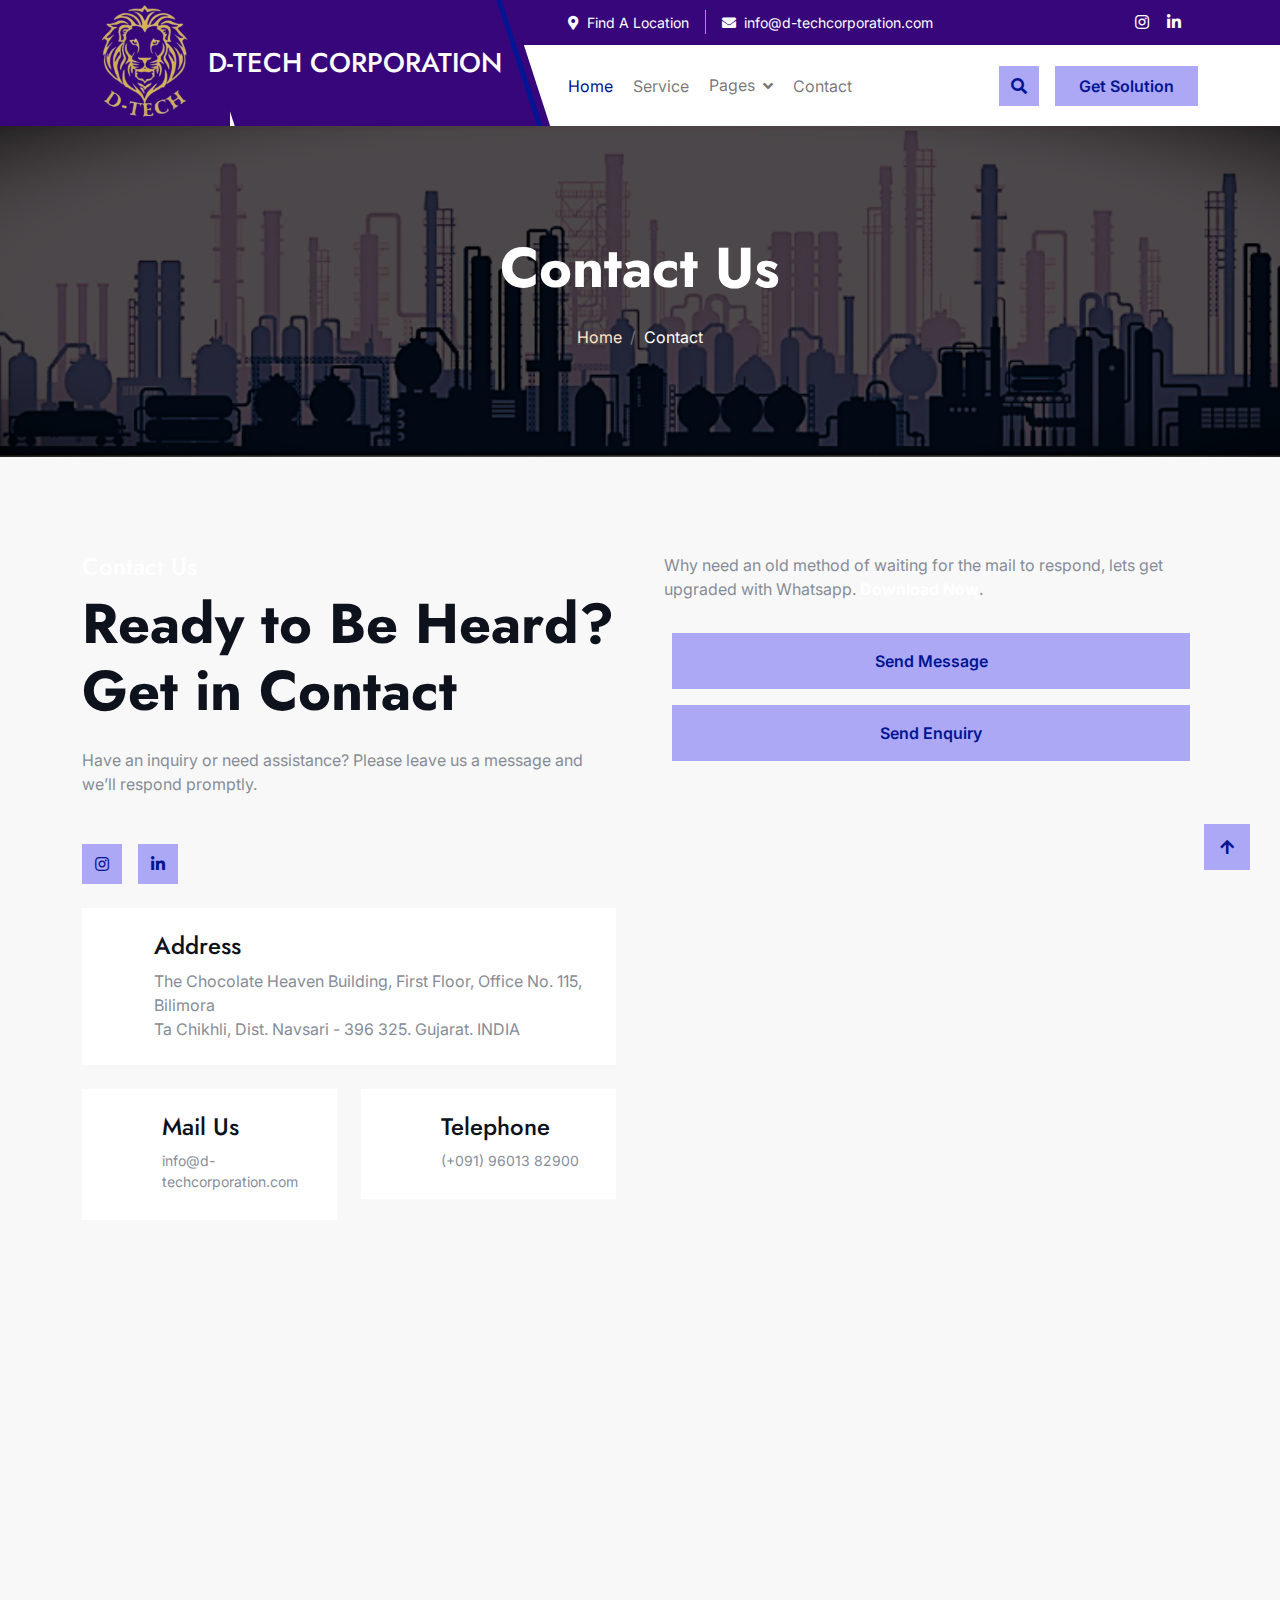
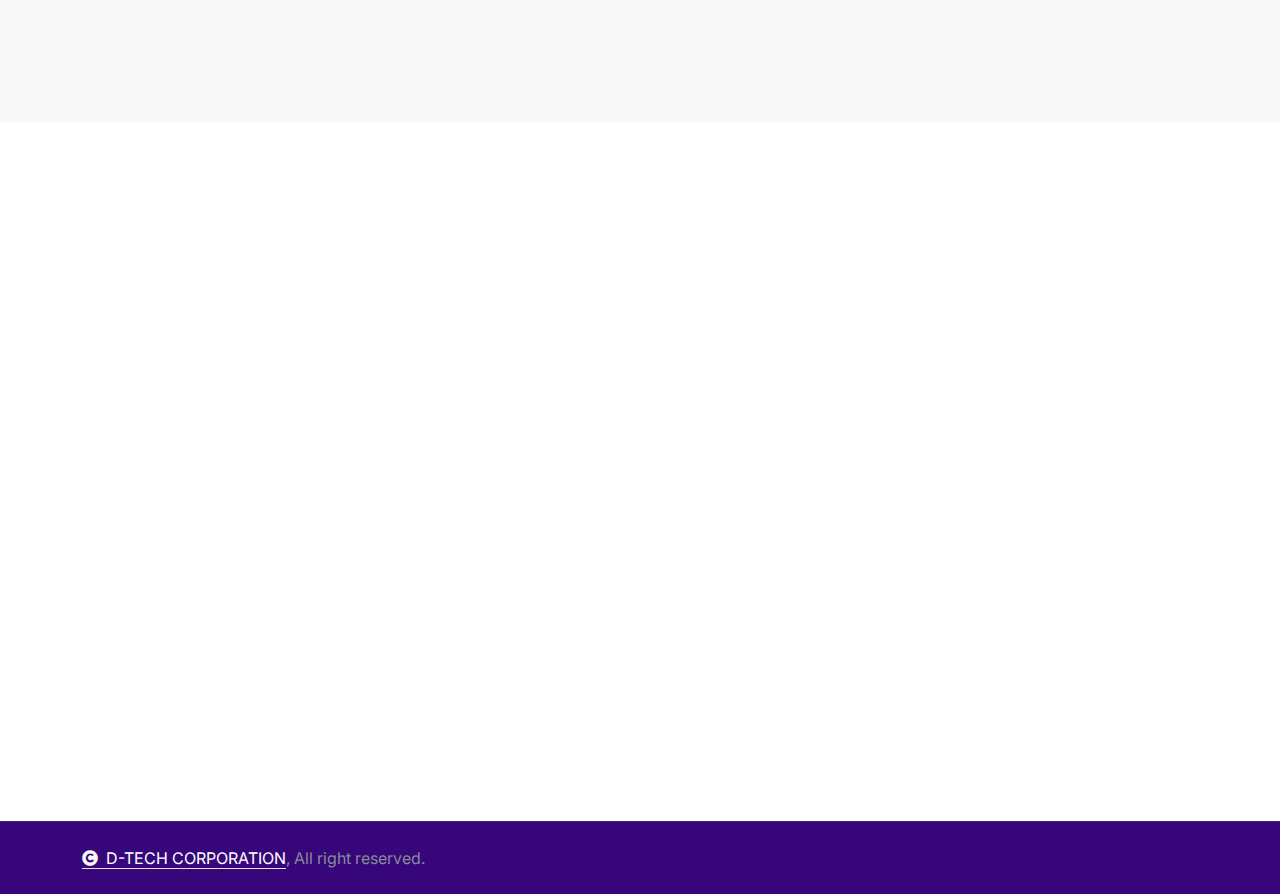
<file: contact.html>
﻿<!DOCTYPE html>
<html lang="en">


<head>
    <meta charset="utf-8">
    <title>D-TECH CORPORATION</title>
    <meta content="width=device-width, initial-scale=1.0" name="viewport">
    <meta content="" name="keywords">
    <meta content="" name="description">

    <!-- Google Web Fonts -->
    <link rel="preconnect" href="https://fonts.googleapis.com">
    <link rel="preconnect" href="https://fonts.gstatic.com" crossorigin>
    <link href="https://fonts.googleapis.com/css2?family=Inter:wght@100..900&family=Edu+TAS+Beginner:wght@400..700&family=Jost:ital,wght@0,100..900;1,100..900&display=swap" rel="stylesheet">

    <!-- Icon Font Stylesheet -->
    <link rel="stylesheet" href="https://use.fontawesome.com/releases/v5.15.4/css/all.css" />
    <link href="https://cdn.jsdelivr.net/npm/bootstrap-icons@1.4.1/font/bootstrap-icons.css" rel="stylesheet">

    <!-- Libraries Stylesheet -->
    <link rel="stylesheet" href="lib/animate/animate.min.css" />
    <link href="lib/owlcarousel/assets/owl.carousel.min.css" rel="stylesheet">


    <!-- Customized Bootstrap Stylesheet -->
    <link href="css/bootstrap.min.css" rel="stylesheet">

    <!-- Template Stylesheet -->
    <link href="css/style.css" rel="stylesheet">
</head>

<body>

    <!-- Spinner Start -->
    <div id="spinner" class="show bg-white position-fixed translate-middle w-100 vh-100 top-50 start-50 d-flex align-items-center justify-content-center">
        <div class="spinner-border text-primary" style="width: 3rem; height: 3rem;" role="status">
            <span class="sr-only">Loading...</span>
        </div>
    </div>
    <!-- Spinner End -->
    <!-- Navbar & Hero Start -->
    <div class="container-fluid header-top">
        <div class="container d-flex align-items-center">
            <div class="d-flex align-items-center h-200">
                <!--<a href="#" class="navbar-brand" style="height: 125px;">
                <img src="img/logo.png">
                <h1 class="text-primary mb-0">-->
                <!--<i class="fas fa-bolt">--><!--D-TECH </h1>-->
                <!-- <img src="img/logo.png" alt="Logo"> -->
                <!--</a>-->
                <a href="#" class="navbar-brand d-flex align-items-center" style="height: 126px;">
                    <img src="img/logo.png" alt="Logo" style="height: 266%; margin-right:unset;margin-left:unset ">
                    <h1 class="text-primary mb-0" style="font-size: 1.7rem;">D-TECH CORPORATION</h1>
                </a>
            </div>
            <div class="w-100 h-100">
                <div class="topbar px-0 py-2 d-none d-lg-block" style="height: 45px;">
                    <div class="row gx-0 align-items-center">
                        <div class="col-lg-8 text-center text-lg-center">
                            <div class="d-flex flex-wrap">
                                <div class="border-end border-primary pe-3">
                                    <a href="#" class="text-primary small <!--text-muted small-->"><i class="fas fa-map-marker-alt text-primary me-2"></i>Find A Location</a>
                                </div>
                                <div class="ps-3">
                                    <a href="mailto:example@gmail.com" class="text-primary small <!--text-muted small-->"><i class="fas fa-envelope text-primary me-2"></i>info@d-techcorporation.com</a>
                                </div>
                            </div>
                        </div>
                        <div class="col-lg-4 text-center text-lg-end">
                            <div class="d-flex justify-content-end">
                                <div class="d-flex <!--border-end border-primary--> pe-3">
                                    <!--<a class="btn p-0 text-primary me-3" href="#"><i class="fab fa-facebook-f"></i></a>-->
                                    <!--<a class="btn p-0 text-primary me-3" href="#"><i class="fab fa-twitter"></i></a>-->
                                    <a class="btn p-0 text-primary me-3" href="https://www.instagram.com/d_tech_corporation?igsh=MW00cjAyNGJ0OXh1ZQ=="><i class="fab fa-instagram"></i></a>
                                    <a class="btn p-0 text-primary me-0" href="#"><i class="fab fa-linkedin-in"></i></a>
                                </div>
                                <!--<div class="dropdown ms-3">
                                    <a href="#" class="dropdown-toggle text-white" data-bs-toggle="dropdown"><small class="text-body"><i class="fas fa-globe-europe text-primary me-2"></i> English</small></a>
                                    <div class="dropdown-menu">
                                        <a href="#" class="dropdown-item">English</a>
                                        <a href="#" class="dropdown-item">Bangla</a>
                                        <a href="#" class="dropdown-item">French</a>
                                        <a href="#" class="dropdown-item">Spanish</a>
                                        <a href="#" class="dropdown-item">Arabic</a>
                                    </div>
                                </div>-->
                            </div>
                        </div>
                    </div>
                </div>
                <div class="nav-bar px-0 py-lg-0" style="height: 80px;">
                    <nav class="navbar navbar-expand-lg navbar-light d-flex justify-content-lg-end">
                        <a href="#" class="navbar-brand-2">
                            <h1 class="text-primary mb-0"><!--<i class="fas fa-bolt">--><img src="img/logo.png" alt="Logo"> Electra</h1>
                            <!-- <img src="img/logo.png" alt="Logo"> -->
                        </a>
                        <button class="navbar-toggler" type="button" data-bs-toggle="collapse" data-bs-target="#navbarCollapse">
                            <span class="fa fa-bars"></span>
                        </button>
                        <div class="collapse navbar-collapse" id="navbarCollapse">
                            <div class="navbar-nav mx-0 mx-lg-auto bg-white">
                                <a href="index.html" class="nav-item nav-link active">Home</a>
                                <!--<a href="about.html" class="nav-item nav-link">About</a>-->
                                <a href="service.html" class="nav-item nav-link">Service</a>
                                <!--<a href="blog.html" class="nav-item nav-link">Blog</a>-->
                                <div class="nav-item dropdown">
                                    <a href="#" class="nav-link" data-bs-toggle="dropdown">
                                        <span class="dropdown-toggle">Pages</span>
                                    </a>
                                    <div class="dropdown-menu">
                                        <a href="project.html" class="dropdown-item">Our projects</a>
                                        <a href="team.html" class="dropdown-item">Our team</a>
                                        <a href="testimonial.html" class="dropdown-item">Testimonial</a>
                                        <a href="404.html" class="dropdown-item">404 Page</a>
                                    </div>
                                </div>
                                <a href="contact.html" class="nav-item nav-link">Contact</a>
                                <div class="nav-btn ps-3">
                                    <button class="btn-search btn btn-light btn-md-square mt-2 mt-lg-0 mb-4 mb-lg-0 flex-shrink-0" data-bs-toggle="modal" data-bs-target="#searchModal"><i class="fas fa-search"></i></button>
                                    <a href="#" class="btn btn-light py-2 px-4 ms-0 ms-lg-3"> Get Solution</a>
                                </div>
                            </div>
                        </div>
                    </nav>
                </div>
            </div>
        </div>
    </div>
    <!-- Navbar & Hero End -->
    <!-- Modal Search Start -->
    <div class="modal fade" id="searchModal" tabindex="-1" aria-labelledby="exampleModalLabel" aria-hidden="true">
        <div class="modal-dialog modal-fullscreen">
            <div class="modal-content rounded-0">
                <div class="modal-header">
                    <h5 class="modal-title" id="exampleModalLabel">Search by keyword</h5>
                    <button type="button" class="btn-close" data-bs-dismiss="modal" aria-label="Close"></button>
                </div>
                <div class="modal-body d-flex align-items-center bg-primary">
                    <div class="input-group w-75 mx-auto d-flex">
                        <input type="search" class="form-control p-3" placeholder="keywords" aria-describedby="search-icon-1">
                        <span id="search-icon-1" class="btn bg-light border nput-group-text p-3"><i class="fa fa-search"></i></span>
                    </div>
                </div>
            </div>
        </div>
    </div>
    <!-- Modal Search End -->
    <!-- Header Start -->
    <div class="container-fluid bg-breadcrumb">
        <div class="container text-center py-5" style="max-width: 900px;">
            <h4 class="text-white display-4 mb-4 wow fadeInDown" data-wow-delay="0.1s">Contact Us</h4>
            <ol class="breadcrumb d-flex justify-content-center mb-0 wow fadeInDown" data-wow-delay="0.3s">
                <li class="breadcrumb-item"><a href="index.html">Home</a></li>
                <!--<li class="breadcrumb-item"><a href="#">Pages</a></li> -->
                <li class="breadcrumb-item active text-primary">Contact</li>
            </ol>
        </div>
    </div>
    <!-- Header End -->
    <!-- Contact Start -->
    <div class="container-fluid contact bg-light py-5">
        <div class="container py-5">
            <div class="row g-5">
                <div class="col-lg-6 wow fadeInLeft" data-wow-delay="0.2s">
                    <div>
                        <h4 class="text-primary">Contact Us</h4>
                        <!--<h1 class="display-4 mb-4">Illuminate Your Message & Get in Contact</h1>-->
                        <h1 class="display-4 mb-4">Ready to Be Heard? Get in Contact</h1>
                        <p class="mb-5">
                            Have an inquiry or need assistance? Please leave us a message and we’ll respond promptly.
                        </p>
                        <div class="d-flex align-items-center mb-4">
                            <!--<a class="btn btn-primary btn-md-square me-3" href=""><i class="fab fa-facebook-f"></i></a>
                            <a class="btn btn-primary btn-md-square me-3" href=""><i class="fab fa-twitter"></i></a>-->
                            <a class="btn btn-light btn-md-square me-3" href="https://www.instagram.com/d_tech_corporation?igsh=MW00cjAyNGJ0OXh1ZQ==" "><i class="fab fa-instagram"></i></a>
                            <a class="btn btn-light btn-md-square me-0" href=""><i class="fab fa-linkedin-in"></i></a>
                        </div>
                        <div class="row g-4">
                            <div class="col-12">
                                <div class="d-inline-flex bg-white w-100 p-4">
                                    <i class="fas fa-map-marker-alt fa-2x text-primary me-4"></i>
                                    <div>
                                        <h4>Address</h4>
                                        <p class="mb-0">
                                            The Chocolate Heaven Building, First Floor, Office No. 115, Bilimora<br />
                                            Ta Chikhli, Dist. Navsari - 396 325. Gujarat. INDIA
                                        </p>
                                    </div>
                                </div>
                            </div>
                            <div class="col-lg-12 col-xl-6">
                                <div class="d-inline-flex bg-white w-100 p-4">
                                    <i class="fas fa-envelope fa-2x text-primary me-4"></i>
                                    <div>
                                        <h4>Mail Us</h4>
                                        <p class="small mb-1">info@d-techcorporation.com</p>
                                    </div>
                                </div>
                            </div>
                            <div class="col-lg-12 col-xl-6">
                                <div class="d-inline-flex bg-white w-100 p-4">
                                    <i class="fa fa-phone-alt fa-2x text-primary me-4"></i>
                                    <div>
                                        <h4>Telephone</h4>
                                        <p class="small mb-1">(+091) 96013 82900</p>
                                    </div>
                                </div>
                            </div>
                        </div>
                    </div>
                </div>
                <div class="col-lg-6 wow fadeInRight" data-wow-delay="0.4s">
                    <div>
                        <p class="mb-4">Why need an old method of waiting for the mail to respond, lets get upgraded with Whatsapp. <a class="text-primary fw-bold" href="https://htmlcodex.com/contact-formhttps://htmlcodex.com/contact-form">Download Now</a>.</p>
                        <form id="contactForm">
                            <!--<div class="row g-4">
                                <div class="col-lg-12 col-xl-6">
                                    <div class="form-floating">
                                        <input type="text" class="form-control border-0" id="name" name="name" placeholder="Your Name">
                                        <label for="name">Your Name</label>
                                    </div>
                                </div>
                                <div class="col-lg-12 col-xl-6">
                                    <div class="form-floating">
                                        <input type="email" class="form-control border-0" id="email" name="email" placeholder="Your Email">
                                        <label for="email">Your Email</label>
                                    </div>
                                </div>
                                <div class="col-lg-12 col-xl-6">
                                    <div class="form-floating">
                                        <input type="phone" class="form-control border-0" id="phone" name="phone" placeholder="Phone">
                                        <label for="phone">Your Phone</label>
                                    </div>
                                </div>
                                <div class="col-lg-12 col-xl-6">
                                    <div class="form-floating">
                                        <input type="text" class="form-control border-0" id="project" name="project" placeholder="Project">
                                        <label for="project">Your Project</label>
                                    </div>
                                </div>
                                <div class="col-12">
                                    <div class="form-floating">
                                        <input type="text" class="form-control border-0" id="subject" name="subject" placeholder="Subject">
                                        <label for="subject">Subject</label>
                                    </div>
                                </div>
                                <div class="col-12">
                                    <div class="form-floating">
                                        <textarea class="form-control border-0" placeholder="Leave a message here" id="message" name="message" style="height: 125px"></textarea>
                                        <label for="message">Message</label>
                                    </div>
                                </div>
                                <div class="col-12">
                                    <div class="form-check">
                                        <input class="form-check-input" type="checkbox" value="" id="flexCheck">
                                        <label class="form-check-label" for="flexCheck">I agree with the site privacy policy</label>
                                    </div>
                                </div>-->
                            
                            <div class="col-12 p-2">
                                <!--<a href="https://wa.me/919601382900 " class="btn btn-light w-100 py-3">Send Message</a>
                                <button type="submit" class="btn btn-light w-100 py-3">Send Message</button>-->
                                <button type="button" class="btn btn-light w-100 py-3" onclick="window.location.href='https://wa.me/919601382900'">
                                    Send Message
                                </button>
                            </div>
                            
                            
                            <div class="col-12 p-2">
                                <button type="button" class="btn btn-light w-100 py-3" onclick="window.location.href='https://docs.google.com/forms/d/e/1FAIpQLSfEHGVrmM_bb3vRRebrP9PR8rDBiUDZDgxQMIJHzLMOaZL-4A/viewform?usp=publish-editor'">
                                    Send Enquiry
                                </button>
                            </div>
                                
                            </div>
                    </div>
                    </form>
                </div>
            </div>
            <div class="col-12 wow fadeInUp" data-wow-delay="0.2s">
                <div class="h-100 overflow-hidden">
                    <!--<iframe class="w-100" style="height: 400px;" src="https://www.google.com/maps/embed?pb=!1m18!1m12!1m3!1d387191.33750346623!2d-73.97968099999999!3d40.6974881!2m3!1f0!2f0!3f0!3m2!1i1024!2i768!4f13.1!3m3!1m2!1s0x89c24fa5d33f083b%3A0xc80b8f06e177fe62!2sNew%20York%2C%20NY%2C%20USA!5e0!3m2!1sen!2sbd!4v1694259649153!5m2!1sen!2sbd"
                    loading="lazy" referrerpolicy="no-referrer-when-downgrade"></iframe>-->
                    <!--<iframe class="w-100" style="height: 400px;" src="https://www.google.com/maps/embed?pb=!1m18!1m12!1m3!1d387191.33750346623!2d-73.97968099999999!3d40.6974881!2m3!1f0!2f0!3f0!3m2!1i1024!2i768!4f13.1!3m3!1m2!1s0x89c24fa5d33f083b%3A0xc80b8f06e177fe62!2sNew%20York%2C%20NY%2C%20USA!5e0!3m2!1sen!2sbd!4v1694259649153!5m2!1sen!2sbd"
                            loading="lazy" referrerpolicy="no-referrer-when-downgrade"></iframe>-->
                    <iframe class="w-100" style="height: 400px;" src="https://www.google.com/maps/embed?pb=!1m18!1m12!1m3!1d3730.711549552831!2d73.01792432482911!3d20.762482296871905!2m3!1f0!2f0!3f0!3m2!1i1024!2i768!4f13.1!3m3!1m2!1s0x3be0ed75806a6e01%3A0x137aab48950c4a7b!2sChocolate%20Heaven!5e0!3m2!1sen!2sin!4v1751695283018!5m2!1sen!2sin"
                            loading="lazy" referrerpolicy="no-referrer-when-downgrade"></iframe>
                </div>
            </div>
        </div>
    </div>
    </div>
    <!-- Contact End -->
    <!-- Footer Start -->
    <div class="container-fluid footer bg-dark py-5 wow fadeIn" data-wow-delay="0.2s">
        <div class="container py-5">
            <div class="row g-5 mb-5 align-items-center">
                <div class="col-lg-7">
                    <!--<div class="position-relative mx-auto">
                        <input class="form-control w-100 py-3 ps-4 pe-5" type="text" placeholder="Email address to Subscribe">
                        <button type="button" class="btn btn-primary position-absolute top-0 end-0 py-2 px-4 mt-2 me-2">Subscribe</button>
                    </div>-->
                </div>
                <div class="col-lg-5">
                    <div class="d-flex align-items-center justify-content-center justify-content-lg-end">
                        <!--<a class="btn btn-light btn-md-square me-3" href=""><i class="fab fa-facebook-f"></i></a>
                        <a class="btn btn-light btn-md-square me-3" href=""><i class="fab fa-twitter"></i></a>-->
                        <a class="btn btn-light btn-md-square me-3" href="https://www.instagram.com/d_tech_corporation?igsh=MW00cjAyNGJ0OXh1ZQ=="><i class="fab fa-instagram"></i></a>
                        <a class="btn btn-light btn-md-square me-0" href=""><i class="fab fa-linkedin-in"></i></a>
                    </div>
                </div>
            </div>
            <div class="row g-5">
                <div class="col-md-6 col-lg-6 col-xl-3">
                    <div class="footer-item d-flex flex-column">
                        <div class="footer-item">
                            <a href="#" class="navbar-brand d-flex align-items-center" style="height: 120px;">
                                <!--<img src="img/logo.png" alt="Logo" style="height: 50%; max-height: 50px; margin-right: 1px;">-->
                                <img src="img/logo.png" alt="Logo" style="height: 50%; max-height: 70px; margin-right: 1px;">
                                <h1 class="text-primary mb-0" style="font-size: 1.7rem;">D-TECH</h1>
                            </a>
                            <!--<h3 class="text-white mb-4"><i class="text-primary me-3"></i>D-TECH</h3>-->
                            <p class="mb-3"> D-Tech is a specialized engineering firm providing comprehensive Mechanical Turnkey Project solutions.</p>

                        </div>
                    </div>
                </div>
                <div class="col-md-6 col-lg-6 col-xl-3">
                    <div class="footer-item d-flex flex-column">
                        <h4 class="text-white mb-4">Quick Links</h4>
                        <a href="index.html"> Home</a>
                        <!--<a href="about.html"> About us</a>-->
                        <a href="service.html"> Service</a>
                        <!--<a href="testimonal.html"> Testimonial</a>-->
                        <a href="project.html"> Pages</a>
                        <a href="contact.html"> Contact Us</a>
                    </div>
                </div>
                <div class="col-md-6 col-lg-6 col-xl-3">
                    <div class="footer-item d-flex flex-column">
                        <h4 class="text-white mb-4">Project service</h4>
                        <a href="#"> Manufacturing of Silver Electrolysis</a>
                        <a href="#"> FRP/GRP Surface Lining.</a>
                        <a href="#"> Storage Tanks. (Glass, SS, Titanium, PP)</a>
                        <a href="#"> Reactors. (Glass, SS, Titanium, PP)</a>
                        <a href="#"> Electric Panel (Semi-Auto & Automatic)</a>
                    </div>
                </div>
                <div class="col-md-6 col-lg-6 col-xl-3">
                    <div class="footer-item d-flex flex-column">
                        <h4 class="text-white mb-4">Contact Info</h4>
                        <a href="#">
                            <i class="fa fa-map-marker-alt text-primary me-2"></i> The Chocolate Heaven Building, First Floor, Office No. 115, Bilimora<br />
                            Ta Chikhli, Dist. Navsari - 396 325. Gujarat. INDIA
                        </a>
                        <a href="mailto:info@example.com"><i class="fas fa-envelope text-primary me-2"></i> info@d-techcorporation.com</a>
                        <a href="mailto:info@example.com"><i class="fas fa-envelope text-primary me-2"></i> ydprathod@gmail.com</a>
                        <a href="tel:+012 345 67890"><i class="fas fa-phone text-primary me-2"></i> +91 96013 82900</a>
                        <a href="tel:+012 345 67890" class="mb-3"><i class="fas fa-phone text-primary me-2"></i> +91 94087 58661</a>
                    </div>
                </div>
            </div>
        </div>
    </div>
    <!-- Footer End -->
    <!-- Copyright Start -->
    <div class="container-fluid copyright py-4">
        <div class="container">
            <div class="row g-4 align-items-center">
                <div class="col-md-6 text-center text-md-start mb-md-0">
                    <span class="text-body"><a href="#" class="border-bottom text-white"><i class="fas fa-copyright text-light me-2"></i>D-TECH CORPORATION</a>, All right reserved.</span>
                </div>
                <div class="col-md-6 text-center text-md-end text-body">
                    <!--/*** This template is free as long as you keep the below author’s credit link/attribution link/backlink. ***/-->
                    <!--/*** If you'd like to use the template without the below author’s credit link/attribution link/backlink, ***/-->
                    <!--/*** you can purchase the Credit Removal License from "https://htmlcodex.com/credit-removal". ***/-->
                    <!--Designed By <a class="border-bottom text-white" href="https://htmlcodex.com">HTML Codex</a>-->
                </div>
            </div>
        </div>
    </div>
    <!-- Copyright End -->
    <!-- Back to Top -->
    <a href="#" class="btn btn-light btn-lg-square back-to-top"><i class="fa fa-arrow-up"></i></a>


    <!-- JavaScript Libraries -->
    <script src="https://ajax.googleapis.com/ajax/libs/jquery/3.6.4/jquery.min.js"></script>
    <script src="https://cdn.jsdelivr.net/npm/bootstrap@5.0.0/dist/js/bootstrap.bundle.min.js"></script>
    <script src="lib/wow/wow.min.js"></script>
    <script src="lib/easing/easing.min.js"></script>
    <script src="lib/waypoints/waypoints.min.js"></script>
    <script src="lib/owlcarousel/owl.carousel.min.js"></script>


    <!-- Template Javascript -->
    <script>
        document.getElementById('contactForm').addEventListener('submit', function (e) {
            e.preventDefault(); // Prevent normal form submission

            const formData = new FormData(this);

            fetch('send-mail.php', {
                method: 'POST',
                body: formData
            })
                .then(response => response.text())
                .then(result => {
                    alert(result); // Show response from PHP
                })
                .catch(error => {
                    console.error('Error:', error);
                    alert('hiii this is incorrect!');
                });
        });
    </script>
    <script src="js/main.js"></script>
</body>

</html>
</file>
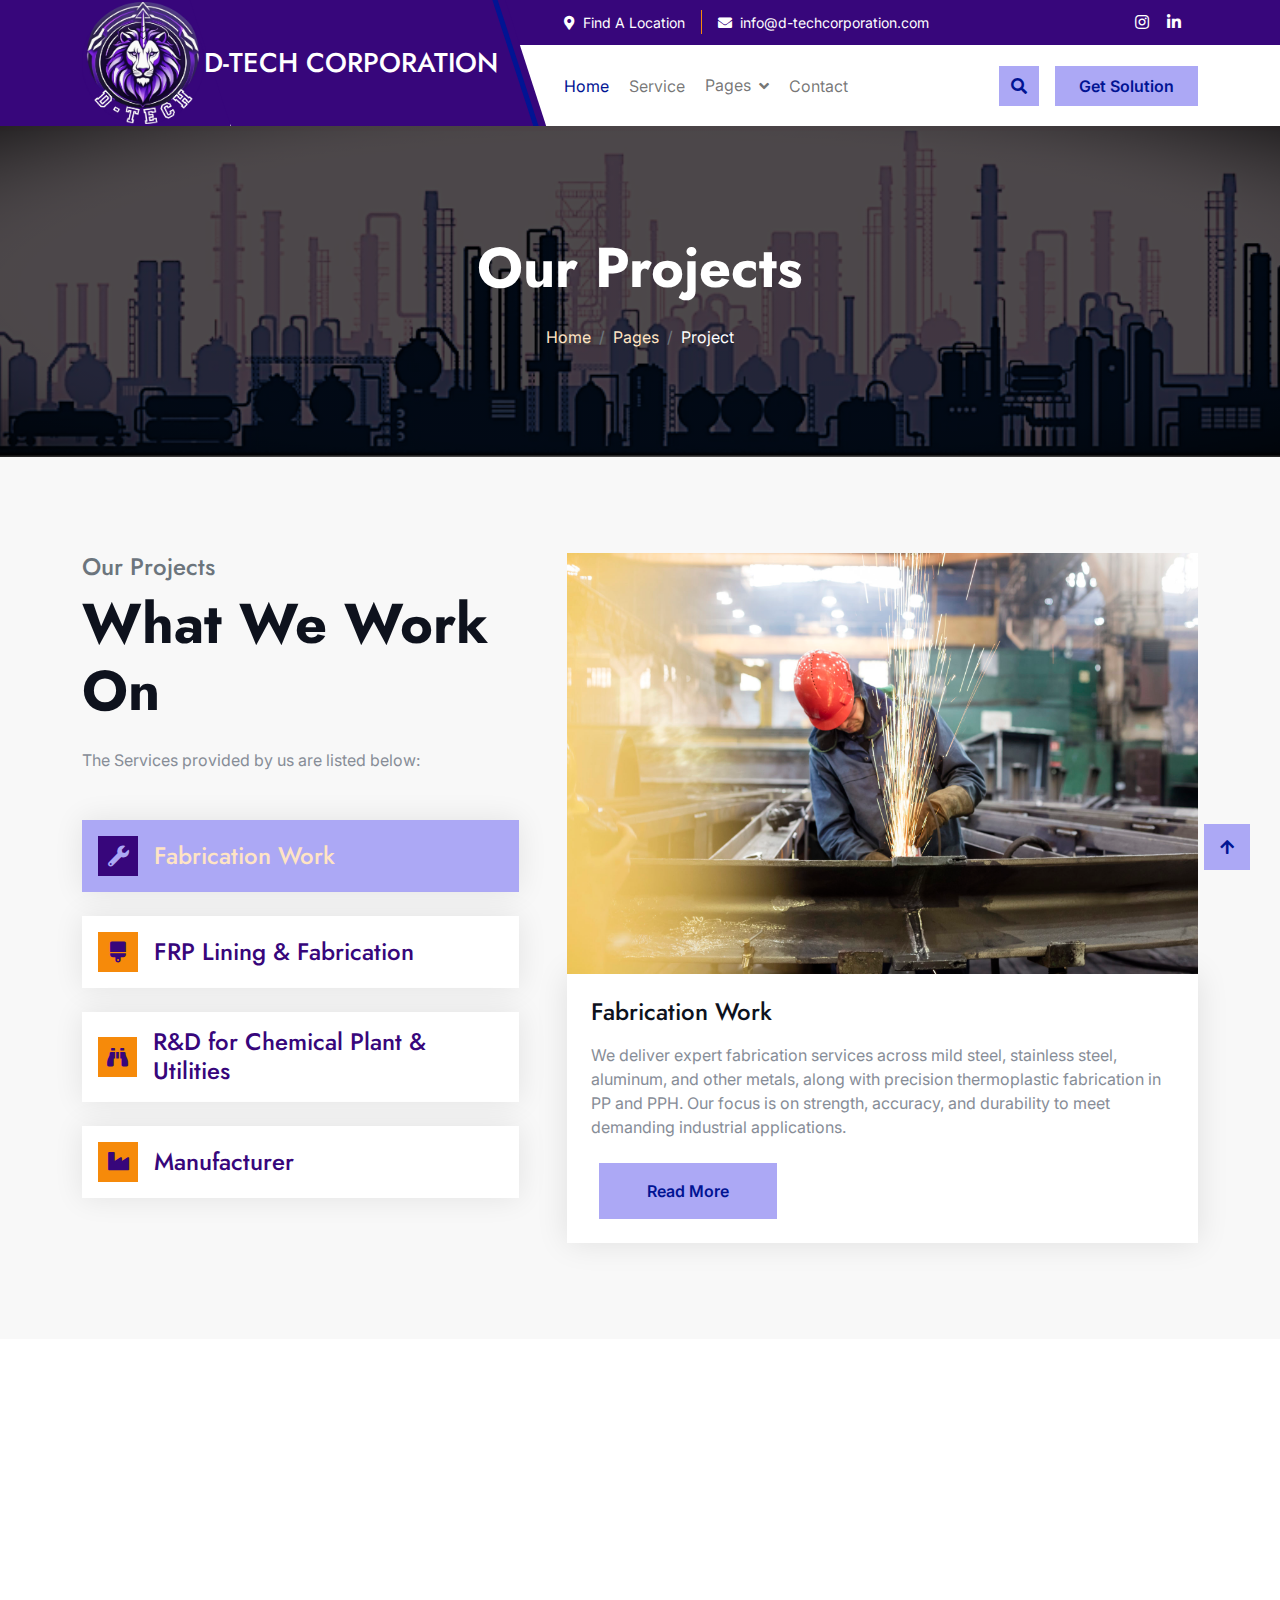
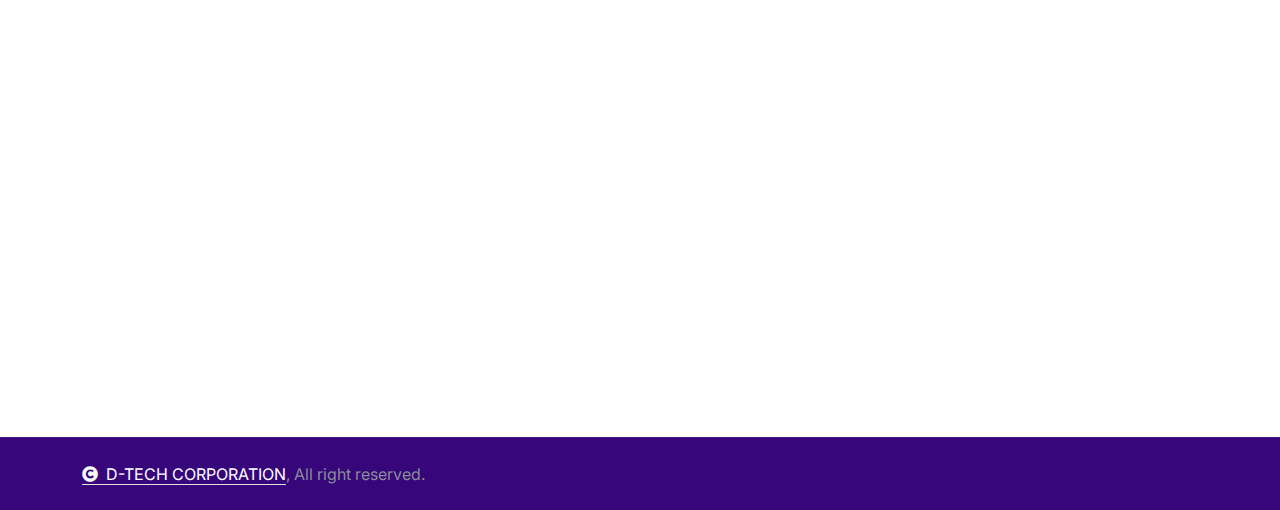
<file: project.html>
﻿<!DOCTYPE html>
<html lang="en">


<head>
    <meta charset="utf-8">
    <title>D-TECH CORPORATION</title>
    <meta content="width=device-width, initial-scale=1.0" name="viewport">
    <meta content="" name="keywords">
    <meta content="" name="description">

    <!-- Google Web Fonts -->
    <link rel="preconnect" href="https://fonts.googleapis.com">
    <link rel="preconnect" href="https://fonts.gstatic.com" crossorigin>
    <link href="https://fonts.googleapis.com/css2?family=Inter:wght@100..900&family=Edu+TAS+Beginner:wght@400..700&family=Jost:ital,wght@0,100..900;1,100..900&display=swap" rel="stylesheet">

    <!-- Icon Font Stylesheet -->
    <link rel="stylesheet" href="https://use.fontawesome.com/releases/v5.15.4/css/all.css" />
    <link href="https://cdn.jsdelivr.net/npm/bootstrap-icons@1.4.1/font/bootstrap-icons.css" rel="stylesheet">

    <!-- Libraries Stylesheet -->
    <link rel="stylesheet" href="lib/animate/animate.min.css" />
    <link href="lib/owlcarousel/assets/owl.carousel.min.css" rel="stylesheet">


    <!-- Customized Bootstrap Stylesheet -->
    <link href="css/bootstrap.min.css" rel="stylesheet">

    <!-- Template Stylesheet -->
    <link href="css/style.css" rel="stylesheet">
</head>

<body>

    <!-- Spinner Start -->
    <div id="spinner" class="show bg-white position-fixed translate-middle w-100 vh-100 top-50 start-50 d-flex align-items-center justify-content-center">
        <div class="spinner-border text-primary" style="width: 3rem; height: 3rem;" role="status">
            <span class="sr-only">Loading...</span>
        </div>
    </div>
    <!-- Spinner End -->
    <!-- Navbar & Hero Start -->
    <div class="container-fluid header-top">
        <div class="container d-flex align-items-center">
            <div class="d-flex align-items-center h-200">
                <!--<a href="#" class="navbar-brand" style="height: 125px;">
                <img src="img/logo.png">
                <h1 class="text-primary mb-0">-->
                <!--<i class="fas fa-bolt">--><!--D-TECH </h1>-->
                <!-- <img src="img/logo.png" alt="Logo"> -->
                <!--</a>-->
                <a href="#" class="navbar-brand d-flex align-items-center" style="height: 126px;">
                    <img src="img/logo.jpg" alt="Logo" style="height: 266%; margin-right:unset;margin-left:unset ">
                    <h1 class="text-primary mb-0" style="font-size: 1.7rem;">D-TECH CORPORATION</h1>
                </a>
            </div>
            <div class="w-100 h-100">
                <div class="topbar px-0 py-2 d-none d-lg-block" style="height: 45px;">
                    <div class="row gx-0 align-items-center">
                        <div class="col-lg-8 text-center text-lg-center">
                            <div class="d-flex flex-wrap">
                                <div class="border-end border-primary pe-3">
                                    <a href="#" class="text-primary small <!--text-muted small-->"><i class="fas fa-map-marker-alt text-primary me-2"></i>Find A Location</a>
                                </div>
                                <div class="ps-3">
                                    <a href="mailto:example@gmail.com" class="text-primary small <!--text-muted small-->"><i class="fas fa-envelope text-primary me-2"></i>info@d-techcorporation.com</a>
                                </div>
                            </div>
                        </div>
                        <div class="col-lg-4 text-center text-lg-end">
                            <div class="d-flex justify-content-end">
                                <div class="d-flex <!--border-end border-primary--> pe-3">
                                    <!--<a class="btn p-0 text-primary me-3" href="#"><i class="fab fa-facebook-f"></i></a>-->
                                    <!--<a class="btn p-0 text-primary me-3" href="#"><i class="fab fa-twitter"></i></a>-->
                                    <a class="btn p-0 text-primary me-3" href="https://www.instagram.com/d_tech_corporation?igsh=MW00cjAyNGJ0OXh1ZQ=="><i class="fab fa-instagram"></i></a>
                                    <a class="btn p-0 text-primary me-0" href="#"><i class="fab fa-linkedin-in"></i></a>
                                </div>
                                <!--<div class="dropdown ms-3">
                                    <a href="#" class="dropdown-toggle text-white" data-bs-toggle="dropdown"><small class="text-body"><i class="fas fa-globe-europe text-primary me-2"></i> English</small></a>
                                    <div class="dropdown-menu">
                                        <a href="#" class="dropdown-item">English</a>
                                        <a href="#" class="dropdown-item">Bangla</a>
                                        <a href="#" class="dropdown-item">French</a>
                                        <a href="#" class="dropdown-item">Spanish</a>
                                        <a href="#" class="dropdown-item">Arabic</a>
                                    </div>
                                </div>-->
                            </div>
                        </div>
                    </div>
                </div>
                <div class="nav-bar px-0 py-lg-0" style="height: 80px;">
                    <nav class="navbar navbar-expand-lg navbar-light d-flex justify-content-lg-end">
                        <a href="#" class="navbar-brand-2">
                            <h1 class="text-primary mb-0"><!--<i class="fas fa-bolt">--><img src="img/logo.jpg" alt="Logo"> Electra</h1>
                            <!-- <img src="img/logo.png" alt="Logo"> -->
                        </a>
                        <button class="navbar-toggler" type="button" data-bs-toggle="collapse" data-bs-target="#navbarCollapse">
                            <span class="fa fa-bars"></span>
                        </button>
                        <div class="collapse navbar-collapse" id="navbarCollapse">
                            <div class="navbar-nav mx-0 mx-lg-auto bg-white">
                                <a href="index.html" class="nav-item nav-link active">Home</a>
                                <!--<a href="about.html" class="nav-item nav-link">About</a>-->
                                <a href="service.html" class="nav-item nav-link">Service</a>
                                <!--<a href="blog.html" class="nav-item nav-link">Blog</a>-->
                                <div class="nav-item dropdown">
                                    <a href="#" class="nav-link" data-bs-toggle="dropdown">
                                        <span class="dropdown-toggle">Pages</span>
                                    </a>
                                    <div class="dropdown-menu">
                                        <a href="project.html" class="dropdown-item">Our projects</a>
                                        <a href="team.html" class="dropdown-item">Our team</a>
                                        <a href="testimonial.html" class="dropdown-item">Testimonial</a>
                                        <a href="404.html" class="dropdown-item">404 Page</a>
                                    </div>
                                </div>
                                <a href="contact.html" class="nav-item nav-link">Contact</a>
                                <div class="nav-btn ps-3">
                                    <button class="btn-search btn btn-light btn-md-square mt-2 mt-lg-0 mb-4 mb-lg-0 flex-shrink-0" data-bs-toggle="modal" data-bs-target="#searchModal"><i class="fas fa-search"></i></button>
                                    <a href="#" class="btn btn-light py-2 px-4 ms-0 ms-lg-3"> Get Solution</a>
                                </div>
                            </div>
                        </div>
                    </nav>
                </div>
            </div>
        </div>
    </div>
    <!-- Navbar & Hero End -->
    <!-- Modal Search Start -->
    <div class="modal fade" id="searchModal" tabindex="-1" aria-labelledby="exampleModalLabel" aria-hidden="true">
        <div class="modal-dialog modal-fullscreen">
            <div class="modal-content rounded-0">
                <div class="modal-header">
                    <h5 class="modal-title" id="exampleModalLabel">Search by keyword</h5>
                    <button type="button" class="btn-close" data-bs-dismiss="modal" aria-label="Close"></button>
                </div>
                <div class="modal-body d-flex align-items-center bg-primary">
                    <div class="input-group w-75 mx-auto d-flex">
                        <input type="search" class="form-control p-3" placeholder="keywords" aria-describedby="search-icon-1">
                        <span id="search-icon-1" class="btn bg-light border nput-group-text p-3"><i class="fa fa-search"></i></span>
                    </div>
                </div>
            </div>
        </div>
    </div>
    <!-- Modal Search End -->
    <!-- Header Start -->
    <div class="container-fluid bg-breadcrumb">
        <div class="container text-center py-5" style="max-width: 900px;">
            <h4 class="text-white display-4 mb-4 wow fadeInDown" data-wow-delay="0.1s">Our Projects</h4>
            <ol class="breadcrumb d-flex justify-content-center mb-0 wow fadeInDown" data-wow-delay="0.3s">
                <li class="breadcrumb-item"><a href="index.html">Home</a></li>
                <li class="breadcrumb-item"><a href="#">Pages</a></li>
                <li class="breadcrumb-item active text-primary">Project</li>
            </ol>
        </div>
    </div>
    <!-- Header End -->
    <!-- Projects Start -->
    <div class="container-fluid projects bg-light py-5">
        <div class="container py-5">
            <div class="row g-5">
                <div class="col-lg-5 wow fadeInLeft" data-wow-delay="0.2s">
                    <div>
                        <!--<h4 class="text-primary">Our Projects</h4>-->
                        <h4 class="text-secondary">Our Projects</h4>
                        <h1 class="display-4 mb-4">What We Work On </h1>
                        <p class="mb-5">The Services provided by us are listed below: </p>
                        <ul class="nav">
                            <li class="nav-item bg-white mb-4 w-100">
                                <a class="d-flex align-items-center h4 mb-0 p-3 active" data-bs-toggle="pill" href="#ProjectsTab-1">
                                    <div class="projects-icon btn-md-square bg-primary text-white me-3"><span class="fas fa-wrench small"></span></div><span>Fabrication Work</span>
                                </a>
                            </li>
                            <li class="nav-item bg-white mb-4 w-100">
                                <a class="d-flex align-items-center h4 mb-0 p-3" data-bs-toggle="pill" href="#ProjectsTab-2">
                                    <div class="projects-icon btn-md-square bg-primary text-white me-3"><span class="fas fa-brush small"></span></div><span>FRP Lining & Fabrication</span>
                                </a>
                            </li>
                            <li class="nav-item bg-white mb-4 w-100">
                                <a class="d-flex align-items-center h4 mb-0 p-3" data-bs-toggle="pill" href="#ProjectsTab-3">
                                    <div class="projects-icon btn-md-square bg-primary text-white me-3"><span class="fas fa-binoculars small"></span></div><span>R&D for Chemical Plant & Utilities</span>
                                </a>
                            </li>
                            <li class="nav-item bg-white mb-4 w-100">
                                <a class="d-flex align-items-center h4 mb-0 p-3" data-bs-toggle="pill" href="#ProjectsTab-4">
                                    <div class="projects-icon btn-md-square bg-primary text-white me-3"><span class="fas fa-industry small"></span></div><span>Manufacturer</span>
                                </a>
                            </li>
                        </ul>
                    </div>
                </div>
                <div class="col-lg-7 wow fadeInRight" data-wow-delay="0.2s">
                    <div class="tab-content">
                        <div id="ProjectsTab-1" class="tab-pane fade show p-0 active">
                            <div class="projects-item">
                                <img src="img/fab.jpg" class="img-fluid w-100" alt="">
                                <div class="projects-content bg-white p-4">
                                    <h4 class="mb-3">Fabrication Work</h4>
                                    <p class="mb-4">
                                        We deliver expert fabrication services across mild steel, stainless steel, aluminum, and other metals, along with precision thermoplastic fabrication in PP and PPH. Our focus is on strength, accuracy, and durability to meet demanding industrial applications.
                                    </p>
                                    <!--<a class="btn btn-primary py-2 px-4" href="#">Read More</a>-->
                                    <a class="btn btn-light py-3 px-4 px-md-5 ms-2" href="#">Read More</a>

                                </div>
                            </div>
                        </div>
                        <div id="ProjectsTab-2" class="tab-pane fade show p-0">
                            <div class="projects-item">
                                <img src="img/frp.jpg" class="img-fluid w-100" alt="">
                                <div class="projects-content bg-white p-4">
                                    <h4 class="mb-3">FRP Lining & Fabrication</h4>
                                    <p class="mb-4">
                                        We provide customized FRP lining solutions for tanks, vessels, and plate lines, ensuring long-lasting corrosion resistance and performance. Our team also specializes in bespoke FRP product fabrication to match your exact process requirements.
                                    </p>
                                    <!--<a class="btn btn-primary py-2 px-4" href="#">Read More</a>-->
                                    <a class="btn btn-light py-3 px-4 px-md-5 ms-2" href="#">Read More</a>
                                </div>
                            </div>
                        </div>
                        <div id="ProjectsTab-3" class="tab-pane fade show p-0">
                            <div class="projects-item">
                                <img src="img/rnd2.jpg" class="img-fluid w-100" alt="">
                                <div class="projects-content bg-white p-4">
                                    <h4 class="mb-3">R&D for Chemical Plant & Utilities</h4>
                                    <p class="mb-4">
                                        From process optimization to tailored utility designs, our R&D team offers complete research and setup support for chemical plants. We combine technical expertise with innovative solutions to maximize efficiency and reliability.
                                    </p>
                                    <!--<a class="btn btn-primary py-2 px-4" href="#">Read More</a>-->
                                    <a class="btn btn-light py-3 px-4 px-md-5 ms-2" href="#">Read More</a>

                                </div>
                            </div>
                        </div>
                        <div id="ProjectsTab-4" class="tab-pane fade show p-0">
                            <div class="projects-item">
                                <img src="img/commercial-2.jpg" class="img-fluid w-100" alt="">
                                <div class="projects-content bg-white p-4">
                                    <h4 class="mb-4">Manufacturer</h4>
                                    <p class="mb-4">
                                        As a trusted manufacturer, we create strong, purpose-built structures and supply quality furnaces and crucibles. Our products and solutions are built to the highest standards, ensuring consistent performance and dependability.
                                    </p>
                                    <!--<a class="btn btn-primary py-2 px-4" href="#">Read More</a>-->
                                    <a class="btn btn-light py-3 px-4 px-md-5 ms-2" href="#">Read More</a>

                                </div>
                            </div>
                        </div>
                    </div>
                </div>
            </div>
        </div>
    </div>
    <!-- Projects End -->
    <!-- Footer Start -->
    <div class="container-fluid footer bg-dark py-5 wow fadeIn" data-wow-delay="0.2s">
        <div class="container py-5">
            <div class="row g-5 mb-5 align-items-center">
                <div class="col-lg-7">
                    <!--<div class="position-relative mx-auto">
                        <input class="form-control w-100 py-3 ps-4 pe-5" type="text" placeholder="Email address to Subscribe">
                        <button type="button" class="btn btn-primary position-absolute top-0 end-0 py-2 px-4 mt-2 me-2">Subscribe</button>
                    </div>-->
                </div>
                <div class="col-lg-5">
                    <div class="d-flex align-items-center justify-content-center justify-content-lg-end">
                        <!--<a class="btn btn-light btn-md-square me-3" href=""><i class="fab fa-facebook-f"></i></a>
                        <a class="btn btn-light btn-md-square me-3" href=""><i class="fab fa-twitter"></i></a>-->
                        <a class="btn btn-light btn-md-square me-3" href="https://www.instagram.com/d_tech_corporation?igsh=MW00cjAyNGJ0OXh1ZQ=="><i class="fab fa-instagram"></i></a>
                        <a class="btn btn-light btn-md-square me-0" href=""><i class="fab fa-linkedin-in"></i></a>
                    </div>
                </div>
            </div>
            <div class="row g-5">
                <div class="col-md-6 col-lg-6 col-xl-3">
                    <div class="footer-item d-flex flex-column">
                        <div class="footer-item">
                            <a href="#" class="navbar-brand d-flex align-items-center" style="height: 120px;">
                                <!--<img src="img/logo.png" alt="Logo" style="height: 50%; max-height: 50px; margin-right: 1px;">-->
                                <img src="img/logo.jpg" alt="Logo" style="height: 50%; max-height: 70px; margin-right: 1px;">
                                <h1 class="text-primary mb-0" style="font-size: 1.7rem;">D-TECH</h1>
                            </a>
                            <!--<h3 class="text-white mb-4"><i class="text-primary me-3"></i>D-TECH</h3>-->
                            <p class="mb-3"> D-Tech is a specialized engineering firm providing comprehensive Mechanical Turnkey Project solutions.</p>

                        </div>
                    </div>
                </div>
                <div class="col-md-6 col-lg-6 col-xl-3">
                    <div class="footer-item d-flex flex-column">
                        <h4 class="text-white mb-4">Quick Links</h4>
                        <a href="index.html"> Home</a>
                        <!--<a href="about.html"> About us</a>-->
                        <a href="service.html"> Service</a>
                        <!--<a href="testimonal.html"> Testimonial</a>-->
                        <a href="project.html"> Pages</a>
                        <a href="contact.html"> Contact Us</a>
                    </div>
                </div>
                <div class="col-md-6 col-lg-6 col-xl-3">
                    <div class="footer-item d-flex flex-column">
                        <h4 class="text-white mb-4">Project service</h4>
                        <a href="#"> Manufacturing of Silver Electrolysis</a>
                        <a href="#"> FRP/GRP Surface Lining.</a>
                        <a href="#"> Storage Tanks. (Glass, SS, Titanium, PP)</a>
                        <a href="#"> Reactors. (Glass, SS, Titanium, PP)</a>
                        <a href="#"> Electric Panel (Semi-Auto & Automatic)</a>
                    </div>
                </div>
                <div class="col-md-6 col-lg-6 col-xl-3">
                    <div class="footer-item d-flex flex-column">
                        <h4 class="text-white mb-4">Contact Info</h4>
                        <a href="#">
                            <i class="fa fa-map-marker-alt text-primary me-2"></i> The Chocolate Heaven Building, First Floor, Office No. 115, Bilimora<br />
                            Ta Chikhli, Dist. Navsari - 396 325. Gujarat. INDIA
                        </a>
                        <a href="mailto:info@example.com"><i class="fas fa-envelope text-primary me-2"></i> info@d-techcorporation.com</a>
                        <a href="mailto:info@example.com"><i class="fas fa-envelope text-primary me-2"></i> ydprathod@gmail.com</a>
                        <a href="tel:+012 345 67890"><i class="fas fa-phone text-primary me-2"></i> +91 96013 82900</a>
                        <a href="tel:+012 345 67890" class="mb-3"><i class="fas fa-phone text-primary me-2"></i> +91 94087 58661</a>
                    </div>
                </div>
            </div>
        </div>
    </div>
    <!-- Footer End -->
    <!-- Copyright Start -->
    <div class="container-fluid copyright py-4">
        <div class="container">
            <div class="row g-4 align-items-center">
                <div class="col-md-6 text-center text-md-start mb-md-0">
                    <span class="text-body"><a href="#" class="border-bottom text-white"><i class="fas fa-copyright text-light me-2"></i>D-TECH CORPORATION</a>, All right reserved.</span>
                </div>
                <div class="col-md-6 text-center text-md-end text-body">
                    <!--/*** This template is free as long as you keep the below author’s credit link/attribution link/backlink. ***/-->
                    <!--/*** If you'd like to use the template without the below author’s credit link/attribution link/backlink, ***/-->
                    <!--/*** you can purchase the Credit Removal License from "https://htmlcodex.com/credit-removal". ***/-->
                    <!--Designed By <a class="border-bottom text-white" href="https://htmlcodex.com">HTML Codex</a>-->
                </div>
            </div>
        </div>
    </div>
    <!-- Copyright End -->
    <!-- Back to Top -->
    <a href="#" class="btn btn-light btn-lg-square back-to-top"><i class="fa fa-arrow-up"></i></a>


    <!-- JavaScript Libraries -->
    <script src="https://ajax.googleapis.com/ajax/libs/jquery/3.6.4/jquery.min.js"></script>
    <script src="https://cdn.jsdelivr.net/npm/bootstrap@5.0.0/dist/js/bootstrap.bundle.min.js"></script>
    <script src="lib/wow/wow.min.js"></script>
    <script src="lib/easing/easing.min.js"></script>
    <script src="lib/waypoints/waypoints.min.js"></script>
    <script src="lib/owlcarousel/owl.carousel.min.js"></script>


    <!-- Template Javascript -->
    <script>
        document.getElementById('contactForm').addEventListener('submit', function (e) {
            e.preventDefault(); // Prevent normal form submission

            const formData = new FormData(this);

            fetch('send-mail.php', {
                method: 'POST',
                body: formData
            })
                .then(response => response.text())
                .then(result => {
                    alert(result); // Show response from PHP
                })
                .catch(error => {
                    console.error('Error:', error);
                    alert('hiii this is incorrect!');
                });
        });
    </script>
    <script src="js/main.js"></script>
</body>

</html>
</file>
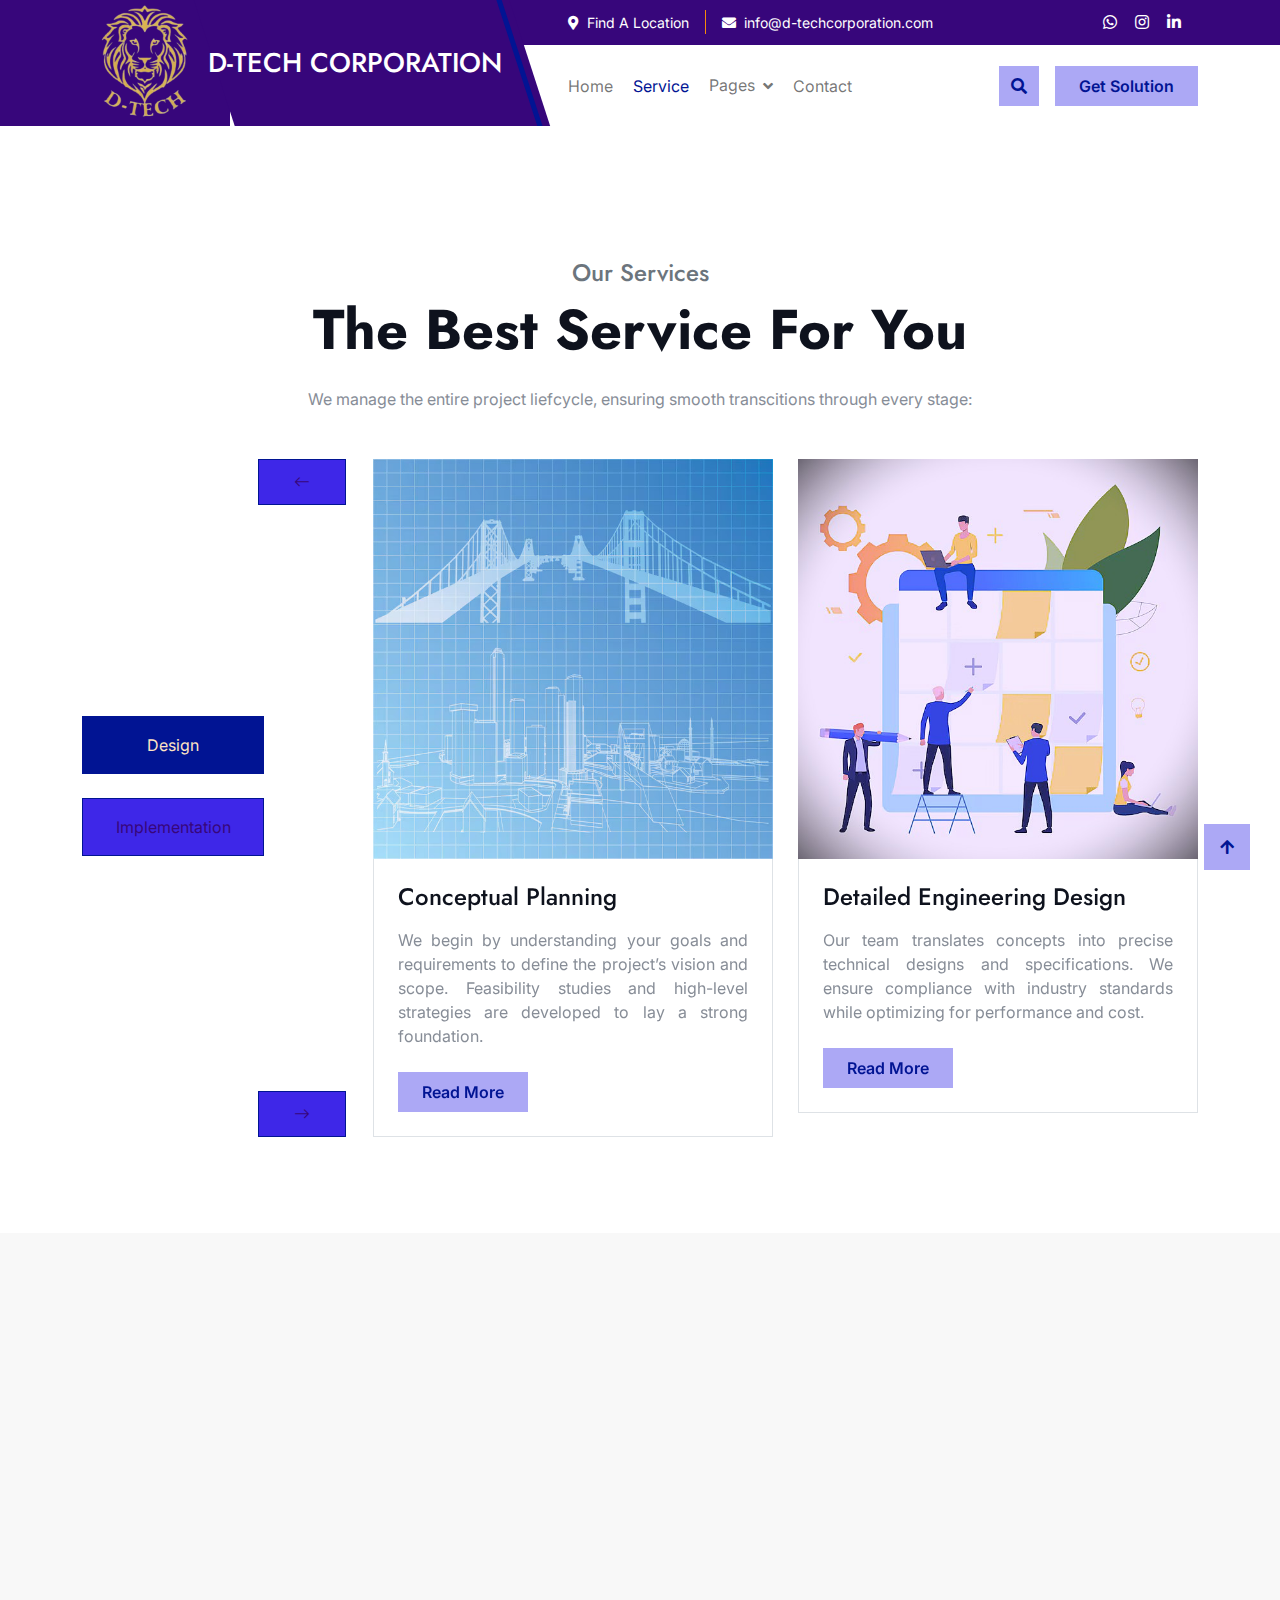
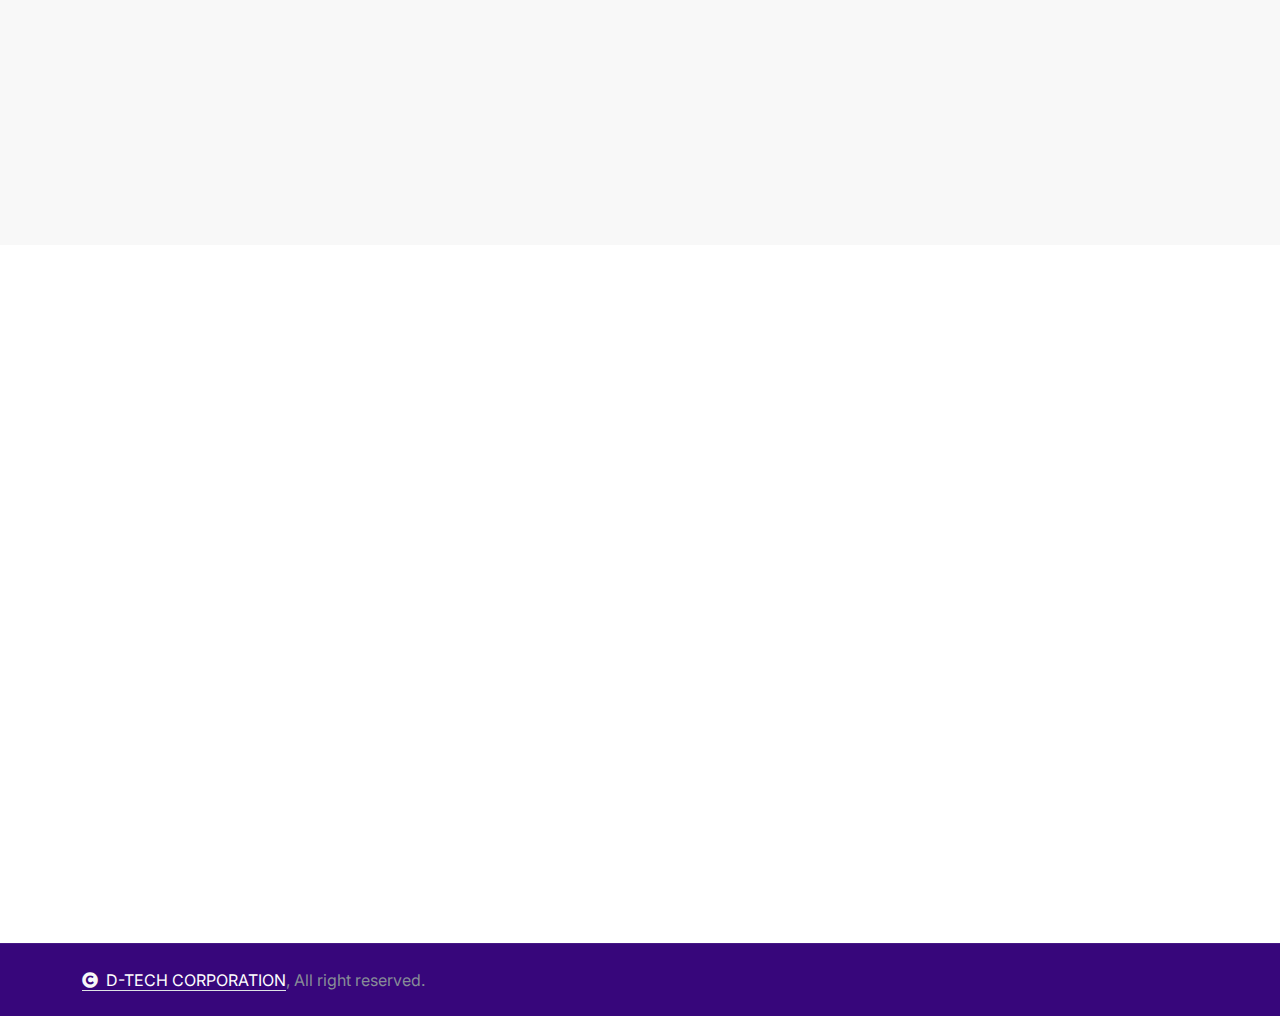
<file: service.html>
﻿<!DOCTYPE html>
<html lang="en">

<head>
    <meta charset="utf-8">
    <title>D-TECH CORPORATION</title>
    <meta content="width=device-width, initial-scale=1.0" name="viewport">
    <meta content="" name="keywords">
    <meta content="" name="description">

    <!-- Google Web Fonts -->
    <link rel="preconnect" href="https://fonts.googleapis.com">
    <link rel="preconnect" href="https://fonts.gstatic.com" crossorigin>
    <link href="https://fonts.googleapis.com/css2?family=Inter:wght@100..900&family=Edu+TAS+Beginner:wght@400..700&family=Jost:ital,wght@0,100..900;1,100..900&display=swap" rel="stylesheet">

    <!-- Icon Font Stylesheet -->
    <link rel="stylesheet" href="https://use.fontawesome.com/releases/v5.15.4/css/all.css" />
    <link href="https://cdn.jsdelivr.net/npm/bootstrap-icons@1.4.1/font/bootstrap-icons.css" rel="stylesheet">

    <!-- Libraries Stylesheet -->
    <link rel="stylesheet" href="lib/animate/animate.min.css" />
    <link href="lib/owlcarousel/assets/owl.carousel.min.css" rel="stylesheet">


    <!-- Customized Bootstrap Stylesheet -->
    <link href="css/bootstrap.min.css" rel="stylesheet">

    <!-- Template Stylesheet -->
    <link href="css/style.css" rel="stylesheet">
</head>

<body>

    <!-- Spinner Start -->
    <div id="spinner" class="show bg-white position-fixed translate-middle w-100 vh-100 top-50 start-50 d-flex align-items-center justify-content-center">
        <div class="spinner-border text-primary" style="width: 3rem; height: 3rem;" role="status">
            <span class="sr-only">Loading...</span>
        </div>
    </div>
    <!-- Spinner End -->
    <!-- Navbar & Hero Start -->
    <div class="container-fluid header-top">
        <div class="container d-flex align-items-center">
            <div class="d-flex align-items-center h-200">
                <!--<a href="#" class="navbar-brand" style="height: 125px;">
                <img src="img/logo.png">
                <h1 class="text-primary mb-0">-->
                <!--<i class="fas fa-bolt">--><!--D-TECH </h1>-->
                <!-- <img src="img/logo.png" alt="Logo"> -->
                <!--</a>-->
                <a href="#" class="navbar-brand d-flex align-items-center" style="height: 126px;">
                    <img src="img/logo.png" alt="Logo" style="height: 266%; margin-right:unset;margin-left:unset ">
                    <h1 class="text-primary mb-0" style="font-size: 1.7rem;">D-TECH CORPORATION</h1>
                </a>
            </div>
            <div class="w-100 h-100">
                <div class="topbar px-0 py-2 d-none d-lg-block" style="height: 45px; ">
                    <div class="row gx-0 align-items-center">
                        <div class="col-lg-8 text-center text-lg-center">
                            <div class="d-flex flex-wrap">
                                <div class="border-end border-primary pe-3">
                                    <a href="#" class="text-primary small <!--text-muted small-->"><i class="fas fa-map-marker-alt text-primary me-2"></i>Find A Location</a>
                                </div>
                                <div class="ps-3">
                                    <a href="mailto:example@gmail.com" class="text-primary small <!--text-muted small-->"><i class="fas fa-envelope text-primary me-2"></i>info@d-techcorporation.com</a>
                                </div>
                            </div>
                        </div>
                        <div class="col-lg-4 text-center text-lg-end">
                            <div class="d-flex justify-content-end">
                                <div class="d-flex <!--border-end border-primary--> pe-3">
                                    <!--<a class="btn p-0 text-primary me-3" href="#"><i class="fab fa-facebook-f"></i></a>-->
                                    <!--<a class="btn p-0 text-primary me-3" href="#"><i class="fab fa-twitter"></i></a>-->
                                    <a class="btn p-0 text-primary me-3" href="https://wa.me/919601382900"><i class="fab fa-whatsapp"></i></a>
                                    <a class="btn p-0 text-primary me-3" href="https://www.instagram.com/d_tech_corporation?igsh=MW00cjAyNGJ0OXh1ZQ=="><i class="fab fa-instagram"></i></a>
                                    <a class="btn p-0 text-primary me-0" href="#"><i class="fab fa-linkedin-in"></i></a>
                                </div>
                                <!--<div class="dropdown ms-3">
                                    <a href="#" class="dropdown-toggle text-white" data-bs-toggle="dropdown"><small class="text-body"><i class="fas fa-globe-europe text-primary me-2"></i> English</small></a>
                                    <div class="dropdown-menu">
                                        <a href="#" class="dropdown-item">English</a>
                                        <a href="#" class="dropdown-item">Bangla</a>
                                        <a href="#" class="dropdown-item">French</a>
                                        <a href="#" class="dropdown-item">Spanish</a>
                                        <a href="#" class="dropdown-item">Arabic</a>
                                    </div>
                                </div>-->
                            </div>
                        </div>
                    </div>
                </div>
                <div class="nav-bar px-0 py-lg-0" style="height: 80px;">
                    <nav class="navbar navbar-expand-lg navbar-light d-flex justify-content-lg-end">
                        <a href="#" class="navbar-brand-2">
                            <h1 class="text-primary mb-0"><!--<i class="fas fa-bolt">--><img src="img/logo.png" alt="Logo"> D-Tech</h1>
                            <!-- <img src="img/logo.png" alt="Logo"> -->
                        </a>
                        <button class="navbar-toggler" type="button" data-bs-toggle="collapse" data-bs-target="#navbarCollapse">
                            <span class="fa fa-bars"></span>
                        </button>
                        <div class="collapse navbar-collapse" id="navbarCollapse">
                            <div class="navbar-nav mx-0 mx-lg-auto bg-white">
                                <a href="index.html" class="nav-item nav-link ">Home</a>
                                <!--<a href="about.html" class="nav-item nav-link">About</a>-->
                                <a href="service.html" class="nav-item nav-link active">Service</a>
                                <!--<a href="blog.html" class="nav-item nav-link">Blog</a>-->
                                <div class="nav-item dropdown">
                                    <a href="#" class="nav-link" data-bs-toggle="dropdown">
                                        <span class="dropdown-toggle">Pages</span>
                                    </a>
                                    <div class="dropdown-menu">
                                        <a href="project.html" class="dropdown-item">Our projects</a>
                                        <a href="team.html" class="dropdown-item">Our team</a>
                                        <a href="testimonial.html" class="dropdown-item">Testimonial</a>
                                        <a href="404.html" class="dropdown-item">404 Page</a>
                                    </div>
                                </div>
                                <a href="contact.html" class="nav-item nav-link">Contact</a>
                                <div class="nav-btn ps-3">
                                    <button class="btn-search btn btn-light btn-md-square mt-2 mt-lg-0 mb-4 mb-lg-0 flex-shrink-0" data-bs-toggle="modal" data-bs-target="#searchModal"><i class="fas fa-search"></i></button>
                                    <a href="#" class="btn btn-light py-2 px-4 ms-0 ms-lg-3"> Get Solution</a>
                                </div>
                            </div>
                        </div>
                    </nav>
                </div>
            </div>
        </div>
    </div>
    <!-- Navbar & Hero End -->
    <!-- Modal Search Start -->
    <div class="modal fade" id="searchModal" tabindex="-1" aria-labelledby="exampleModalLabel" aria-hidden="true">
        <div class="modal-dialog modal-fullscreen">
            <div class="modal-content rounded-0">
                <div class="modal-header">
                    <h5 class="modal-title" id="exampleModalLabel">Search by keyword</h5>
                    <button type="button" class="btn-close" data-bs-dismiss="modal" aria-label="Close"></button>
                </div>
                <div class="modal-body d-flex align-items-center bg-primary">
                    <div class="input-group w-75 mx-auto d-flex">
                        <input type="search" class="form-control p-3" placeholder="keywords" aria-describedby="search-icon-1">
                        <span id="search-icon-1" class="btn bg-light border nput-group-text p-3"><i class="fa fa-search"></i></span>
                    </div>
                </div>
            </div>
        </div>
    </div>
    <!-- Services Start -->
    <div class="container-fluid service py-5">
        <div class="container py-5">
            <div class="d-flex flex-column mx-auto text-center mb-5 wow fadeInUp" data-wow-delay="0.2s" style="max-width: 800px;">
                <h4 class="text-primary">Our Services</h4>
                <h4 class="text-secondary">Our Services</h4>
                <h1 class="display-4 mb-4">The Best Service For You</h1>
                <p class="mb-0">
                    We manage the entire project liefcycle, ensuring smooth transcitions through every stage:
                </p>
            </div>
            <div class="row g-5 align-items-center">
                <div class="col-lg-3 wow fadeInLeft" data-wow-delay="0.2s">
                    <ul class="nav">
                        <li class="nav-item me-lg-0 mb-4">
                            <a class="py-3 px-5 active" data-bs-toggle="pill" href="#ServiceTab-1">
                                <!--<span>Planning & Design</span>-->
                                <span>Design</span>
                            </a>
                        </li>
                        <li class="nav-item me-lg-0 mb-4">
                            <a class="py-3 px-5" data-bs-toggle="pill" href="#ServiceTab-2">
                                <!--<span>Execution & Delivery</span>-->
                                <span>Implementation </span>
                            </a>
                        </li>
                        <!--<li class="nav-item me-lg-0 mb-4 mb-lg-0">
                            <a class="py-3 px-5" data-bs-toggle="pill" href="#ServiceTab-3">-->
                        <!--<span>Commissioning & Support</span>-->
                        <!--<span>Support</span>
                                    </a>
                                </li>-->
                    </ul>
                </div>
                <div class="col-lg-9 wow fadeInRight" data-wow-delay="0.3s">
                    <div class="tab-content">
                        <div id="ServiceTab-1" class="tab-pane fade show p-0 active">
                            <div class="service-carousel owl-carousel">
                                <div class="service-item">
                                    <img src="img/s1.jpg" class="img-fluid w-100" alt="">
                                    <div class="border border-top-0 p-4">
                                        <h4 class="mb-3">Conceptual Planning</h4>
                                        <p class="mb-4 text-justify">
                                            We begin by understanding your goals and requirements to define the project’s vision and scope.
                                            Feasibility studies and high-level strategies are developed to lay a strong foundation.
                                        </p>
                                        <a class="btn btn-light py-2 px-4" href="#">Read More</a>
                                    </div>
                                </div>
                                <div class="service-item">
                                    <img src="img/s2.jpg" class="img-fluid w-100" alt="">
                                    <div class="border border-top-0 p-4">
                                        <h4 class="mb-3">Detailed Engineering Design</h4>
                                        <p class="mb-4 text-justify">
                                            Our team translates concepts into precise technical designs and specifications.
                                            We ensure compliance with industry standards while optimizing for performance and cost.
                                        </p>
                                        <a class="btn btn-light py-2 px-4" href="#">Read More</a>
                                    </div>
                                </div>
                                <div class="service-item">
                                    <img src="img/s3.jpg" class="img-fluid w-100" alt="">
                                    <div class="border border-top-0 p-4">
                                        <h4 class="mb-3">Procurement</h4>
                                        <p class="mb-4 text-justify">
                                            We source high-quality materials and equipment from trusted vendors, ensuring both reliability and cost-effectiveness.
                                            We prioritize sustainability, compliance with industry standards, and timely delivery.
                                        </p>
                                        <a class="btn btn-light py-2 px-4" href="#">Read More</a>
                                    </div>
                                </div>
                            </div>
                        </div>
                        <div id="ServiceTab-2" class="tab-pane fade show p-0">
                            <div class="service-carousel owl-carousel">
                                <div class="service-item">
                                    <img src="img/s4.jpg" class="img-fluid w-100" alt="">
                                    <div class="border border-top-0 p-4">
                                        <h4 class="mb-3">Installation</h4>
                                        <p class="mb-4 text-justify">
                                            Experienced technicians carry out on-site installation with precision and safety.
                                            We coordinate closely to minimize disruption and maintain quality standards.
                                        </p>
                                        <a class="btn btn-light py-2 px-4" href="#">Read More</a>
                                    </div>
                                </div>
                                <div class="service-item">
                                    <img src="img/s5.jpg" class="img-fluid w-100" alt="">
                                    <div class="border border-top-0 p-4">
                                        <h4 class="mb-3">Commissioning</h4>
                                        <p class="mb-4 text-justify">
                                            Systems are rigorously tested to verify performance and functionality.
                                            We ensure the solution is fully operational & project criteria before handover.
                                        </p>
                                        <a class="btn btn-light py-2 px-4" href="#">Read More</a>
                                    </div>
                                </div>
                                <div class="service-item">
                                    <img src="img/s6.jpg" class="img-fluid w-100" alt="">
                                    <div class="border border-top-0 p-4">
                                        <h4 class="mb-3">After-Sales Support</h4>
                                        <p class="mb-4 text-justify">
                                            Our commitment continues with reliable maintenance and technical support.
                                            We help maximize the lifespan and efficiency of your systems post-deployment.
                                        </p>
                                        <a class="btn btn-light py-2 px-4" href="#">Read More</a>
                                    </div>
                                </div>

                            </div>
                        </div>
                        <!--<div id="ServiceTab-3" class="tab-pane fade show p-0">
                            <div class="service-carousel owl-carousel">
                                <div class="service-item">
                                    <img src="img/s5.jpg" class="img-fluid w-100" alt="">
                                    <div class="border border-top-0 p-4">
                                        <h4 class="mb-3">Commissioning</h4>
                                        <p class="mb-4 text-justify">
                                            All systems are rigorously tested to verify performance and functionality.
                                            We ensure the solution is fully operational and meets all project criteria before handover.
                                        </p>
                                        <a class="btn btn-primary py-2 px-4" href="#">Read More</a>
                                    </div>
                                </div>
                                <div class="service-item">
                                    <img src="img/s6.jpg" class="img-fluid w-100" alt="">
                                    <div class="border border-top-0 p-4">
                                        <h4 class="mb-3">After-Sales Support</h4>
                                        <p class="mb-4 text-justify">
                                            Our commitment continues with reliable maintenance and technical support.
                                            We help maximize the lifespan and efficiency of your systems post-deployment.
                                        </p>
                                        <a class="btn btn-primary py-2 px-4" href="#">Read More</a>
                                    </div>
                                </div>
                            </div>
                                            </div>-->
                    </div>
                </div>
            </div>
        </div>
    </div>
    <!-- Services End -->
    <!-- FAQ Start -->
    <div class="container-fluid faq-section bg-light py-5">
        <div class="container py-5">
            <div class="row g-5">
                <div class="col-lg-6 wow fadeInLeft" data-wow-delay="0.2s">
                    <h4 class="text-primary">Some Important FAQ's</h4>
                    <h1 class="display-4 mb-4">Common Frequently Asked Questions?</h1>
                    <p class="mb-4">
                        Find quick answers to the most common questions about our products, services, and support. We’ve gathered everything you need to know in one place.
                    </p>
                    <!--<a class="btn btn-primary py-3 px-5" href="#">Have Any Questions</a>-->
                    <!--<a class="btn btn-light py-3 px-4 px-md-5 ms-2" href="#">Read More</a>-->

                </div>
                <div class="col-xl-6 wow fadeInRight" data-wow-delay="0.4s">
                    <div class="h-100">
                        <div class="accordion" id="accordionExample">
                            <div class="accordion-item">
                                <h2 class="accordion-header" id="headingOne">
                                    <button class="accordion-button" type="button" data-bs-toggle="collapse" data-bs-target="#collapseOne" aria-expanded="true" aria-controls="collapseOne">
                                        Q: What industries does D-TECH Corporation serve?
                                    </button>
                                </h2>
                                <div id="collapseOne" class="accordion-collapse collapse show active" aria-labelledby="headingOne" data-bs-parent="#accordionExample">
                                    <div class="accordion-body">
                                        A: We cater to a wide range of industries including chemical, pharmaceutical, petrochemical, and process industries that require customized equipment and process solutions.
                                    </div>
                                </div>
                            </div>
                            <div class="accordion-item">
                                <h2 class="accordion-header" id="headingTwo">
                                    <button class="accordion-button collapsed" type="button" data-bs-toggle="collapse" data-bs-target="#collapseTwo" aria-expanded="false" aria-controls="collapseTwo">
                                        Q: Do you provide customized machine design solutions?
                                    </button>
                                </h2>
                                <div id="collapseTwo" class="accordion-collapse collapse" aria-labelledby="headingTwo" data-bs-parent="#accordionExample">
                                    <div class="accordion-body">
                                        A: Yes. We specialize in designing machines tailored to specific processes using advanced 3D modeling software, ensuring precise and efficient solutions.
                                    </div>
                                </div>
                            </div>
                            <div class="accordion-item">
                                <h2 class="accordion-header" id="headingThree">
                                    <button class="accordion-button collapsed" type="button" data-bs-toggle="collapse" data-bs-target="#collapseThree" aria-expanded="false" aria-controls="collapseThree">
                                        Q: What materials are your products available in?
                                    </button>
                                </h2>
                                <div id="collapseThree" class="accordion-collapse collapse" aria-labelledby="headingThree" data-bs-parent="#accordionExample">
                                    <div class="accordion-body">
                                        A: Our equipment is available in a variety of materials such as Glass, Stainless Steel (SS), Titanium, Polypropylene (PP), FRP/GRP, and MS FRP depending on the application requirements.
                                    </div>
                                </div>
                            </div>
                            <div class="accordion-item">
                                <h2 class="accordion-header" id="headingFour">
                                    <button class="accordion-button collapsed" type="button" data-bs-toggle="collapse" data-bs-target="#collapseFour" aria-expanded="false" aria-controls="collapseFour">
                                        Q: Do you offer both semi-automatic and fully automatic equipment?
                                    </button>
                                </h2>
                                <div id="collapseFour" class="accordion-collapse collapse" aria-labelledby="headingFour" data-bs-parent="#accordionExample">
                                    <div class="accordion-body">
                                        A: Yes. We provide both semi-automatic and fully automatic electric panels, allowing customers to choose based on their process needs.
                                    </div>
                                </div>
                            </div>
                        </div>
                    </div>
                </div>
            </div>
        </div>
    </div>
    <!-- FAQ End -->
    <!-- Footer Start -->
    <div class="container-fluid footer bg-dark py-5 wow fadeIn" data-wow-delay="0.2s">
        <div class="container py-5">
            <div class="row g-5 mb-5 align-items-center">
                <div class="col-lg-7">
                    <!--<div class="position-relative mx-auto">
                        <input class="form-control w-100 py-3 ps-4 pe-5" type="text" placeholder="Email address to Subscribe">
                        <button type="button" class="btn btn-primary position-absolute top-0 end-0 py-2 px-4 mt-2 me-2">Subscribe</button>
                    </div>-->
                </div>
                <div class="col-lg-5">
                    <div class="d-flex align-items-center justify-content-center justify-content-lg-end">
                        <!--<a class="btn btn-light btn-md-square me-3" href=""><i class="fab fa-facebook-f"></i></a>
                        <a class="btn btn-light btn-md-square me-3" href=""><i class="fab fa-twitter"></i></a>-->
                        <a class="btn btn-light btn-md-square me-3" href="https://wa.me/919601382900"><i class="fab fa-whatsapp"></i></a>
                        <a class="btn btn-light btn-md-square me-3" href="https://www.instagram.com/d_tech_corporation?igsh=MW00cjAyNGJ0OXh1ZQ=="><i class="fab fa-instagram"></i></a>
                        <a class="btn btn-light btn-md-square me-0" href=""><i class="fab fa-linkedin-in"></i></a>
                    </div>
                </div>
            </div>
            <div class="row g-5">
                <div class="col-md-6 col-lg-6 col-xl-3">
                    <div class="footer-item d-flex flex-column">
                        <div class="footer-item">
                            <a href="#" class="navbar-brand d-flex align-items-center" style="height: 120px;">
                                <!--<img src="img/logo.png" alt="Logo" style="height: 50%; max-height: 50px; margin-right: 1px;">-->
                                <img src="img/logo.png" alt="Logo" style="height: 50%; max-height: 70px; margin-right: 1px;">
                                <h1 class="text-primary mb-0" style="font-size: 1.7rem;">D-TECH</h1>
                            </a>
                            <!--<h3 class="text-white mb-4"><i class="text-primary me-3"></i>D-TECH</h3>-->
                            <p class="mb-3"> D-Tech is a specialized engineering firm providing comprehensive Mechanical Turnkey Project solutions.</p>

                        </div>
                    </div>
                </div>
                <div class="col-md-6 col-lg-6 col-xl-3">
                    <div class="footer-item d-flex flex-column">
                        <h4 class="text-white mb-4">Quick Links</h4>
                        <a href="index.html"> Home</a>
                        <!--<a href="about.html"> About us</a>-->
                        <a href="service.html"> Service</a>
                        <!--<a href="testimonal.html"> Testimonial</a>-->
                        <a href="project.html"> Pages</a>
                        <a href="contact.html"> Contact Us</a>
                    </div>
                </div>
                <div class="col-md-6 col-lg-6 col-xl-3">
                    <div class="footer-item d-flex flex-column">
                        <h4 class="text-white mb-4">Project service</h4>
                        <a href="#"> Manufacturing of Silver Electrolysis</a>
                        <a href="#"> FRP/GRP Surface Lining.</a>
                        <a href="#"> Storage Tanks. (Glass, SS, Titanium, PP)</a>
                        <a href="#"> Reactors. (Glass, SS, Titanium, PP)</a>
                        <a href="#"> Electric Panel (Semi-Auto & Automatic)</a>
                    </div>
                </div>
                <div class="col-md-6 col-lg-6 col-xl-3">
                    <div class="footer-item d-flex flex-column">
                        <h4 class="text-white mb-4">Contact Info</h4>
                        <a href="#">
                            <i class="fa fa-map-marker-alt text-primary me-2"></i> The Chocolate Heaven Building, First Floor, Office No. 115, Bilimora<br />
                            Ta Chikhli, Dist. Navsari - 396 325. Gujarat. INDIA
                        </a>
                        <a href="mailto:info@example.com"><i class="fas fa-envelope text-primary me-2"></i> info@d-techcorporation.com</a>
                        <a href="mailto:info@example.com"><i class="fas fa-envelope text-primary me-2"></i> ydprathod@gmail.com</a>
                        <a href="tel:+012 345 67890"><i class="fas fa-phone text-primary me-2"></i> +91 96013 82900</a>
                        <a href="tel:+012 345 67890" class="mb-3"><i class="fas fa-phone text-primary me-2"></i> +91 94087 58661</a>
                    </div>
                </div>
            </div>
        </div>
    </div>
    <!-- Footer End -->
    <!-- Copyright Start -->
    <div class="container-fluid copyright py-4">
        <div class="container">
            <div class="row g-4 align-items-center">
                <div class="col-md-6 text-center text-md-start mb-md-0">
                    <span class="text-body"><a href="#" class="border-bottom text-white"><i class="fas fa-copyright text-light me-2"></i>D-TECH CORPORATION</a>, All right reserved.</span>
                </div>
                <div class="col-md-6 text-center text-md-end text-body">
                    <!--/*** This template is free as long as you keep the below author’s credit link/attribution link/backlink. ***/-->
                    <!--/*** If you'd like to use the template without the below author’s credit link/attribution link/backlink, ***/-->
                    <!--/*** you can purchase the Credit Removal License from "https://htmlcodex.com/credit-removal". ***/-->
                    <!--Designed By <a class="border-bottom text-white" href="https://htmlcodex.com">HTML Codex</a>-->
                </div>
            </div>
        </div>
    </div>
    <!-- Copyright End -->
    <!-- Back to Top -->
    <a href="#" class="btn btn-light btn-lg-square back-to-top"><i class="fa fa-arrow-up"></i></a>


    <!-- JavaScript Libraries -->
    <script src="https://ajax.googleapis.com/ajax/libs/jquery/3.6.4/jquery.min.js"></script>
    <script src="https://cdn.jsdelivr.net/npm/bootstrap@5.0.0/dist/js/bootstrap.bundle.min.js"></script>
    <script src="lib/wow/wow.min.js"></script>
    <script src="lib/easing/easing.min.js"></script>
    <script src="lib/waypoints/waypoints.min.js"></script>
    <script src="lib/owlcarousel/owl.carousel.min.js"></script>


    <!-- Template Javascript -->
    <script src="js/main.js"></script>
</body>

</html>
</file>
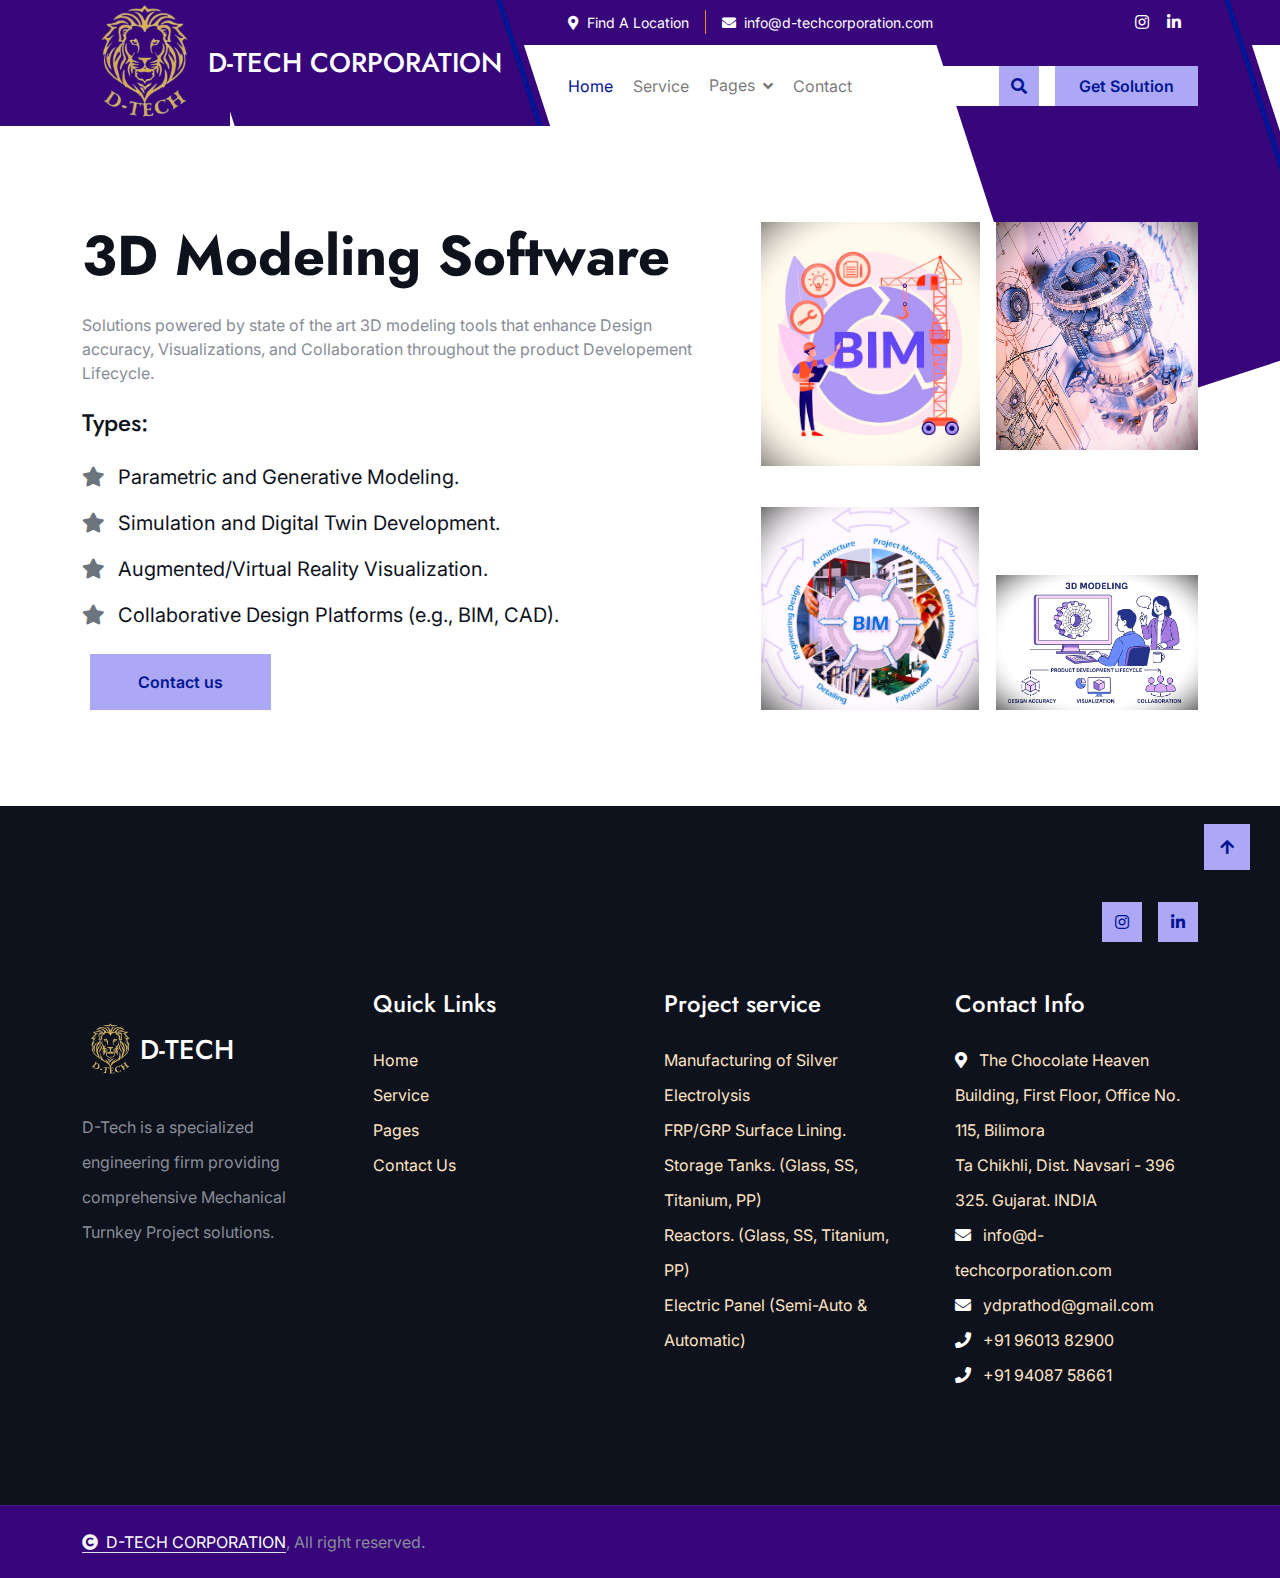
<file: type.html>
﻿<!DOCTYPE html>
<html lang="en">

<head>
    <meta charset="utf-8">
    <title>D-TECH CORPORATION</title>
    <meta content="width=device-width, initial-scale=1.0" name="viewport">
    <meta content="" name="keywords">
    <meta content="" name="description">

    <!-- Google Web Fonts -->
    <link rel="preconnect" href="https://fonts.googleapis.com">
    <link rel="preconnect" href="https://fonts.gstatic.com" crossorigin>
    <link href="https://fonts.googleapis.com/css2?family=Inter:wght@100..900&family=Edu+TAS+Beginner:wght@400..700&family=Jost:ital,wght@0,100..900;1,100..900&display=swap" rel="stylesheet">

    <!-- Icon Font Stylesheet -->
    <link rel="stylesheet" href="https://use.fontawesome.com/releases/v5.15.4/css/all.css" />
    <link href="https://cdn.jsdelivr.net/npm/bootstrap-icons@1.4.1/font/bootstrap-icons.css" rel="stylesheet">

    <!-- Libraries Stylesheet -->
    <link rel="stylesheet" href="lib/animate/animate.min.css" />
    <link href="lib/owlcarousel/assets/owl.carousel.min.css" rel="stylesheet">


    <!-- Customized Bootstrap Stylesheet -->
    <link href="css/bootstrap.min.css" rel="stylesheet">

    <!-- Template Stylesheet -->
    <link href="css/style.css" rel="stylesheet">
</head>

<body>
    <!-- Spinner Start -->
    <div id="spinner" class="show bg-white position-fixed translate-middle w-100 vh-100 top-50 start-50 d-flex align-items-center justify-content-center">
        <div class="spinner-border text-primary" style="width: 3rem; height: 3rem;" role="status">
            <span class="sr-only">Loading...</span>
        </div>
    </div>
    <!-- Spinner End -->
    <!-- Navbar & Hero Start -->
    <div class="container-fluid header-top">
        <div class="container d-flex align-items-center">
            <div class="d-flex align-items-center h-200">
                <!--<a href="#" class="navbar-brand" style="height: 125px;">
                <img src="img/logo.png">
                <h1 class="text-primary mb-0">-->
                <!--<i class="fas fa-bolt">--><!--D-TECH </h1>-->
                <!-- <img src="img/logo.png" alt="Logo"> -->
                <!--</a>-->
                <a href="#" class="navbar-brand d-flex align-items-center" style="height: 126px;">
                    <img src="img/logo.png" alt="Logo" style="height: 266%; margin-right:unset;margin-left:unset ">
                    <h1 class="text-primary mb-0" style="font-size: 1.7rem;">D-TECH CORPORATION</h1>
                </a>
            </div>
            <div class="w-100 h-100">
                <div class="topbar px-0 py-2 d-none d-lg-block" style="height: 45px;">
                    <div class="row gx-0 align-items-center">
                        <div class="col-lg-8 text-center text-lg-center">
                            <div class="d-flex flex-wrap">
                                <div class="border-end border-primary pe-3">
                                    <a href="#" class="text-primary small <!--text-muted small-->"><i class="fas fa-map-marker-alt text-primary me-2"></i>Find A Location</a>
                                </div>
                                <div class="ps-3">
                                    <a href="mailto:example@gmail.com" class="text-primary small <!--text-muted small-->"><i class="fas fa-envelope text-primary me-2"></i>info@d-techcorporation.com</a>
                                </div>
                            </div>
                        </div>
                        <div class="col-lg-4 text-center text-lg-end">
                            <div class="d-flex justify-content-end">
                                <div class="d-flex <!--border-end border-primary--> pe-3">
                                    <!--<a class="btn p-0 text-primary me-3" href="#"><i class="fab fa-facebook-f"></i></a>-->
                                    <!--<a class="btn p-0 text-primary me-3" href="#"><i class="fab fa-twitter"></i></a>-->
                                    <a class="btn p-0 text-primary me-3" href="https://www.instagram.com/d_tech_corporation?igsh=MW00cjAyNGJ0OXh1ZQ=="><i class="fab fa-instagram"></i></a>
                                    <a class="btn p-0 text-primary me-0" href="#"><i class="fab fa-linkedin-in"></i></a>
                                </div>
                                <!--<div class="dropdown ms-3">
                                    <a href="#" class="dropdown-toggle text-white" data-bs-toggle="dropdown"><small class="text-body"><i class="fas fa-globe-europe text-primary me-2"></i> English</small></a>
                                    <div class="dropdown-menu">
                                        <a href="#" class="dropdown-item">English</a>
                                        <a href="#" class="dropdown-item">Bangla</a>
                                        <a href="#" class="dropdown-item">French</a>
                                        <a href="#" class="dropdown-item">Spanish</a>
                                        <a href="#" class="dropdown-item">Arabic</a>
                                    </div>
                                </div>-->
                            </div>
                        </div>
                    </div>
                </div>
                <div class="nav-bar px-0 py-lg-0" style="height: 80px;">
                    <nav class="navbar navbar-expand-lg navbar-light d-flex justify-content-lg-end">
                        <a href="#" class="navbar-brand-2">
                            <h1 class="text-primary mb-0"><!--<i class="fas fa-bolt">--><img src="img/logo.png" alt="Logo"> Electra</h1>
                            <!-- <img src="img/logo.png" alt="Logo"> -->
                        </a>
                        <button class="navbar-toggler" type="button" data-bs-toggle="collapse" data-bs-target="#navbarCollapse">
                            <span class="fa fa-bars"></span>
                        </button>
                        <div class="collapse navbar-collapse" id="navbarCollapse">
                            <div class="navbar-nav mx-0 mx-lg-auto bg-white">
                                <a href="index.html" class="nav-item nav-link active">Home</a>
                                <!--<a href="about.html" class="nav-item nav-link">About</a>-->
                                <a href="service.html" class="nav-item nav-link">Service</a>
                                <!--<a href="blog.html" class="nav-item nav-link">Blog</a>-->
                                <div class="nav-item dropdown">
                                    <a href="#" class="nav-link" data-bs-toggle="dropdown">
                                        <span class="dropdown-toggle">Pages</span>
                                    </a>
                                    <div class="dropdown-menu">
                                        <a href="project.html" class="dropdown-item">Our projects</a>
                                        <a href="team.html" class="dropdown-item">Our team</a>
                                        <a href="testimonial.html" class="dropdown-item">Testimonial</a>
                                        <a href="404.html" class="dropdown-item">404 Page</a>
                                    </div>
                                </div>
                                <a href="contact.html" class="nav-item nav-link">Contact</a>
                                <div class="nav-btn ps-3">
                                    <button class="btn-search btn btn-light btn-md-square mt-2 mt-lg-0 mb-4 mb-lg-0 flex-shrink-0" data-bs-toggle="modal" data-bs-target="#searchModal"><i class="fas fa-search"></i></button>
                                    <a href="#" class="btn btn-light py-2 px-4 ms-0 ms-lg-3"> Get Solution</a>
                                </div>
                            </div>
                        </div>
                    </nav>
                </div>
            </div>
        </div>
    </div>
    <!-- Navbar & Hero End -->
    <!-- About Start -->
    <div class="container-fluid about py-5">
        <div class="container py-5">
            <div class="row g-5">
                <div class="col-lg-7 wow fadeInLeft" data-wow-delay="0.2s">
                    <div class="h-100">
                        <h1 class="display-4 mb-4">3D Modeling Software</h1>
                        <!--<div class="row g-4 mb-4">
                            <div class="col-md-6">
                                <a href="#" class="d-flex">
                                    <span class="fas fa-tag fa-3x me-3"></span>
                                    <h4 class="mb-0">Custom Machine Design</h4>
                                </a>
                            </div>
                            <div class="col-md-6">
                                <a href="#" class="d-flex">
                                    <span class="fas fa-tag fa-3x me-3"></span>
                                    <h4 class="mb-0">Tailored to client-specific Processes and Solutions</h4>
                                </a>
                            </div>
                        </div>-->
                        <p class="mb-4">
                            Solutions powered by state of the art 3D modeling tools that enhance Design accuracy, Visualizations, and Collaboration throughout the product Developement Lifecycle.
                        </p>
                        <div class="text-dark mb-4">
                            <h4 class="mb-4">Types: </h4>
                            <p class="fs-5"><span class="fa fa-star text-secondary me-2"></span> Parametric and Generative Modeling. </p>
                            <p class="fs-5"><span class="fa fa-star text-secondary me-2"></span> Simulation and Digital Twin Development.</p>
                            <p class="fs-5"><span class="fa fa-star text-secondary me-2"></span> Augmented/Virtual Reality Visualization.</p>
                            <p class="fs-5"><span class="fa fa-star text-secondary me-2"></span> Collaborative Design Platforms (e.g., BIM, CAD).</p>
                            <!--<p class="fs-5"><span class="fa fa-star text-secondary me-2"></span> Enables by advanced 3D Modeling Software.</p>-->
                        </div>
                        <a class="btn btn-light py-3 px-4 px-md-5 ms-2" href="contact.html">Contact us</a>
                    </div>
                </div>
                <div class="col-lg-5 wow fadeInRight" data-wow-delay="0.2s">
                    <div class="position-relative h-100">
                        <img src="img/BIM.jpg" class="img-fluid w-50 h-50" style="object-fit: cover;" alt="">
                        <div class="bg-white">
                            <div class="position-absolute pt-3 bg-white" style="width: 50%;  left: 0; bottom: 0;">
                                <!--<div class="bg-primary p-4">
                                    <h4 class="display-2 mb-0">25+</h4>
                                    <p class="text-white fs-5 mb-0">years of experience</p>
                                </div>-->
                                <img src="img/BIM2.jpg" class="img-fluid" alt="">

                            </div>
                            <div class="position-absolute px-3 pr-3 bg-white pb-1 pe-0" style="width: 50%; top:0;  bottom: 0; right: 0;">
                                <img src="img/wheel.png" class="img-fluid" alt="">
                            </div>
                            <div class="position-absolute p-3 bg-white pb-0 pe-0" style="width: 50%; bottom: 0; right: 0;">
                                <img src="img/3d.png" class="img-fluid" alt="">
                            </div>
                        </div>
                    </div>
                </div>
            </div>
        </div>

    </div>
    </div>
    </div>
    <!-- About End -->
    <!-- Footer Start -->
    <div class="container-fluid footer bg-dark py-5 wow fadeIn" data-wow-delay="0.2s">
        <div class="container py-5">
            <div class="row g-5 mb-5 align-items-center">
                <div class="col-lg-7">
                    <!--<div class="position-relative mx-auto">
                        <input class="form-control w-100 py-3 ps-4 pe-5" type="text" placeholder="Email address to Subscribe">
                        <button type="button" class="btn btn-primary position-absolute top-0 end-0 py-2 px-4 mt-2 me-2">Subscribe</button>
                    </div>-->
                </div>
                <div class="col-lg-5">
                    <div class="d-flex align-items-center justify-content-center justify-content-lg-end">
                        <!--<a class="btn btn-light btn-md-square me-3" href=""><i class="fab fa-facebook-f"></i></a>
                        <a class="btn btn-light btn-md-square me-3" href=""><i class="fab fa-twitter"></i></a>-->
                        <a class="btn btn-light btn-md-square me-3" href="https://www.instagram.com/d_tech_corporation?igsh=MW00cjAyNGJ0OXh1ZQ=="><i class="fab fa-instagram"></i></a>
                        <a class="btn btn-light btn-md-square me-0" href=""><i class="fab fa-linkedin-in"></i></a>
                    </div>
                </div>
            </div>
            <div class="row g-5">
                <div class="col-md-6 col-lg-6 col-xl-3">
                    <div class="footer-item d-flex flex-column">
                        <div class="footer-item">
                            <a href="#" class="navbar-brand d-flex align-items-center" style="height: 120px;">
                                <!--<img src="img/logo.png" alt="Logo" style="height: 50%; max-height: 50px; margin-right: 1px;">-->
                                <img src="img/logo.png" alt="Logo" style="height: 50%; max-height: 70px; margin-right: 1px;">
                                <h1 class="text-primary mb-0" style="font-size: 1.7rem;">D-TECH</h1>
                            </a>
                            <!--<h3 class="text-white mb-4"><i class="text-primary me-3"></i>D-TECH</h3>-->
                            <p class="mb-3"> D-Tech is a specialized engineering firm providing comprehensive Mechanical Turnkey Project solutions.</p>

                        </div>
                    </div>
                </div>
                <div class="col-md-6 col-lg-6 col-xl-3">
                    <div class="footer-item d-flex flex-column">
                        <h4 class="text-white mb-4">Quick Links</h4>
                        <a href="index.html"> Home</a>
                        <!--<a href="about.html"> About us</a>-->
                        <a href="service.html"> Service</a>
                        <!--<a href="testimonal.html"> Testimonial</a>-->
                        <a href="project.html"> Pages</a>
                        <a href="contact.html"> Contact Us</a>
                    </div>
                </div>
                <div class="col-md-6 col-lg-6 col-xl-3">
                    <div class="footer-item d-flex flex-column">
                        <h4 class="text-white mb-4">Project service</h4>
                        <a href="#"> Manufacturing of Silver Electrolysis</a>
                        <a href="#"> FRP/GRP Surface Lining.</a>
                        <a href="#"> Storage Tanks. (Glass, SS, Titanium, PP)</a>
                        <a href="#"> Reactors. (Glass, SS, Titanium, PP)</a>
                        <a href="#"> Electric Panel (Semi-Auto & Automatic)</a>
                    </div>
                </div>
                <div class="col-md-6 col-lg-6 col-xl-3">
                    <div class="footer-item d-flex flex-column">
                        <h4 class="text-white mb-4">Contact Info</h4>
                        <a href="#">
                            <i class="fa fa-map-marker-alt text-primary me-2"></i> The Chocolate Heaven Building, First Floor, Office No. 115, Bilimora<br />
                            Ta Chikhli, Dist. Navsari - 396 325. Gujarat. INDIA
                        </a>
                        <a href="mailto:info@example.com"><i class="fas fa-envelope text-primary me-2"></i> info@d-techcorporation.com</a>
                        <a href="mailto:info@example.com"><i class="fas fa-envelope text-primary me-2"></i> ydprathod@gmail.com</a>
                        <a href="tel:+012 345 67890"><i class="fas fa-phone text-primary me-2"></i> +91 96013 82900</a>
                        <a href="tel:+012 345 67890" class="mb-3"><i class="fas fa-phone text-primary me-2"></i> +91 94087 58661</a>
                    </div>
                </div>
            </div>
        </div>
    </div>
    <!-- Footer End -->
    <!-- Copyright Start -->
    <div class="container-fluid copyright py-4">
        <div class="container">
            <div class="row g-4 align-items-center">
                <div class="col-md-6 text-center text-md-start mb-md-0">
                    <span class="text-body"><a href="#" class="border-bottom text-white"><i class="fas fa-copyright text-light me-2"></i>D-TECH CORPORATION</a>, All right reserved.</span>
                </div>
                <div class="col-md-6 text-center text-md-end text-body">
                    <!--/*** This template is free as long as you keep the below author’s credit link/attribution link/backlink. ***/-->
                    <!--/*** If you'd like to use the template without the below author’s credit link/attribution link/backlink, ***/-->
                    <!--/*** you can purchase the Credit Removal License from "https://htmlcodex.com/credit-removal". ***/-->
                    <!--Designed By <a class="border-bottom text-white" href="https://htmlcodex.com">HTML Codex</a>-->
                </div>
            </div>
        </div>
    </div>
    <!-- Copyright End -->
    <!-- Back to Top -->
    <a href="#" class="btn btn-light btn-lg-square back-to-top"><i class="fa fa-arrow-up"></i></a>


    <!-- JavaScript Libraries -->
    <script src="https://ajax.googleapis.com/ajax/libs/jquery/3.6.4/jquery.min.js"></script>
    <script src="https://cdn.jsdelivr.net/npm/bootstrap@5.0.0/dist/js/bootstrap.bundle.min.js"></script>
    <script src="lib/wow/wow.min.js"></script>
    <script src="lib/easing/easing.min.js"></script>
    <script src="lib/waypoints/waypoints.min.js"></script>
    <script src="lib/owlcarousel/owl.carousel.min.js"></script>


    <!-- Template Javascript -->
    <script src="js/main.js"></script>
</body>

</html>
</file>
<file: css/style.css>
/*** Spinner Start ***/
#spinner {
    opacity: 0;
    visibility: hidden;
    transition: opacity .5s ease-out, visibility 0s linear .5s;
    z-index: 99999;
}

#spinner.show {
    transition: opacity .5s ease-out, visibility 0s linear 0s;
    visibility: visible;
    opacity: 1;
}
/*** Spinner End ***/

.back-to-top {
    position: fixed;
    right: 30px;
    bottom: 30px;
    transition: 0.5s;
    z-index: 99;
}


/*** Button Start ***/
.btn {
    font-weight: 600;
    transition: .5s;
}

.btn-square {
    width: 32px;
    height: 32px;
}

.btn-sm-square {
    width: 34px;
    height: 34px;
}

.btn-md-square {
    width: 40px;
    height: 40px;
}

.btn-lg-square {
    width: 46px;
    height: 46px;
}

.btn-xl-square {
    width: 56px;
    height: 56px;
}

.btn-square,
.btn-sm-square,
.btn-md-square,
.btn-lg-square,
.btn-xl-square {
    padding: 0;
    display: flex;
    align-items: center;
    justify-content: center;
    font-weight: normal;
}

.btn.btn-primary {
    color: var(--bs-white);
    border: none;
}

.btn.btn-primary:hover {
    background: var(--bs-dark);
    color: var(--bs-white);
}

.btn.btn-light {
/*    color: var(--bs-primary);
*/    color: var(--bs-primary);
      background : var(--bs-secondary);
    border: none;
}


.btn.btn-light:hover {
    color: var(--bs-white);
    background: var(--bs-primary);
}

.btn.btn-light-yellow {
    /*    color: var(--bs-primary);
*/ color: var(--bs-primary);
    border: none;
}

    .btn.btn-light-yellow:hover {
        color: var(--bs-white);
        background: var(--bs-primary);
    }

/*** Navbar Start ***/
.header-top .topbar .dropdown-toggle::after {
    border: none;
    content: "\f107";
    font-family: "Font Awesome 5 Free";
    font-weight: 600;
    vertical-align: middle;
    margin-left: 8px;
    color: var(--bs-primary);
}

.header-top .topbar .dropdown .dropdown-menu {
    transform: rotateX(0deg);
    visibility: visible;
    background: var(--bs-light);
    padding-top: 12px;
    border: 0;
    transition: .5s;
    opacity: 1;
}

.header-top {
    height: 126px;
    position: relative; /*01.07.25*/
/*    position: static;
*/
}

.header-top::after {
    content: "";
    position: absolute;
    overflow: hidden;
    width: 18%;
    height: 100%;
    top: 0;
    left: 0;
    background: var(--bs-dark);
    z-index: 1;
}

@media (min-width: 992px) {
    .header-top::before {
        content: "";
        position: absolute; /*/*01.07.25*/        
        /*position: static;*/
        overflow: hidden;
        width: 100%;
        height: 45px;
        top: 0;
        right: 0;
        background: var(--bs-dark);
        z-index: -1;
    }

    .navbar-brand-2 {
        display: none;
    }
}

@media (max-width: 991px) {
    .header-top {
        max-height: 80px;
    }

    .navbar {
        justify-content: space-between;
    }

    .header-top .container {
        max-height: 80px;
    }

    .navbar-brand {
        display: none;
    }

    .navbar-brand-2 {
        position: relative;
        overflow: hidden;
        width: 200px;
        height: 100%;
        padding: 0;
        display: flex;
        align-items: center;
        z-index: 99;
    }

    .navbar-brand-2::before {
        content: "";
        position: absolute;
        overflow: hidden;
        width: 100%;
        height: 600px;
        top: -200px;
        right: 18px;
        background: var(--bs-dark);
        transform: rotate(-18deg);
        z-index: -1;
    }

    .navbar-brand-2::after {
        content: "";
        position: absolute;
        overflow: hidden;
        width: 5px;
        height: 600px;
        top: -200px;
        right: 18px;
        background: var(--bs-primary);
        transform: rotate(-18deg);
        z-index: -1;
    }

    .navbar.navbar-light {
        height: 100%;
        padding: 0;
    }

    .navbar .navbar-collapse {
        margin-top: -20px;
    }

}

.nav-bar .navbar {
    z-index: 9;
}

.navbar-light .navbar-brand img {
    max-height: 60px;
    transition: .5s;
}

.nav-bar .navbar-light .navbar-brand img {
    max-height: 50px;
}

.navbar .navbar-nav .nav-item .nav-link {
    padding: 0;
}

.navbar .navbar-nav .nav-item {
    display: flex;
    align-items: center;
    padding: 0;
    margin-right: 20px;
}

.navbar-light .navbar-nav .nav-item:hover,
.navbar-light .navbar-nav .nav-item.active,
.navbar-light .navbar-nav .nav-item:hover .nav-link,
.navbar-light .navbar-nav .nav-item.active .nav-link {
    color: var(--bs-primary);
}

@media (max-width: 991px) {
    .navbar {
        padding: 20px 0;
    }

    .navbar .navbar-nav .nav-link {
        padding: 0;
    }

    .navbar .navbar-nav .nav-item {
        display: flex;
        padding: 12px;
        flex-direction: column;
        justify-content: start;
        align-items: start;
    }

    .navbar .navbar-nav .nav-btn {
        display: flex;
        justify-content: start;
    }

    .navbar .navbar-nav {
        width: 100%;
        display: flex;
        margin-top: 20px;
        padding-bottom: 20px;
        margin-left: 50px;
        background: var(--bs-light);
    }

    .navbar .navbar-nav .nav-btn {
        display: flex;
        flex-direction: column;
    }

    .navbar .navbar-nav .nav-btn a.btn {
        margin-right: 15px;
    }

    .navbar.navbar-expand-lg .navbar-toggler {
        padding: 8px 15px;
        border: 1px solid var(--bs-primary);
        color: var(--bs-primary);
    }
}

.navbar .dropdown-toggle::after {
    border: none;
    content: "\f107";
    font-family: "Font Awesome 5 Free";
    font-weight: 600;
    vertical-align: middle;
    margin-left: 8px;
}

.dropdown .dropdown-menu .dropdown-item:hover {
    background: var(--bs-primary);
    color: var(--bs-white);
}

@media (min-width: 992px) {
    .navbar {
        padding: 20px 0;
    }

    .navbar .nav-btn {
        display: flex;
        align-items: center;
        justify-content: end;
    }

    .navbar .navbar-nav {
        width: 100%;
        display: flex;
        justify-content: center;
        align-items: center;
        background: var(--bs-light);
        border-radius: 10px;
    }

    .navbar .navbar-nav .nav-btn {
        width: 100%;
        display: flex;
        margin-left: auto;
    }

    .navbar .nav-item .dropdown-menu {
        display: block;
        visibility: hidden;
        top: 100%;
        transform: rotateX(-75deg);
        transform-origin: 0% 0%;
        border: 0;
        transition: .5s;
        opacity: 0;
    }

    .navbar .nav-item:hover .dropdown-menu {
        transform: rotateX(0deg);
        visibility: visible;
        margin-top: 19px;
        background: var(--bs-white);
        transition: .5s;
        opacity: 1;
    }

    .header-top .navbar-brand {
        position: relative;
        overflow: hidden;
        padding: 40px 50px 40px 0;
        height: 150px;
        z-index: 99;
    }
    
    .navbar-brand::before {
        content: "";
        position: absolute;
        overflow: hidden;
        width: 300px;
        height: 600px;
        top: -200px;
        right: 18px;
        background: var(--bs-dark);
        transform: rotate(-18deg);
        z-index: -1;
    }
    
    .navbar-brand::after {
        content: "";
        position: absolute;
        overflow: hidden;
        width: 5px;
        height: 600px;
        top: -200px;
        right: 18px;
        background: var(--bs-primary);
        transform: rotate(-18deg);
        z-index: -1;
    }
}
/*** Navbar End ***/


/*** Carousel Hero Header Start ***/
.hero-section {
    background-image: url(../img/carousel-1.jpg);
    background-repeat: no-repeat;
    background-position: center center;
    background-size: cover;
    width: 100%;
    height: 700px;
    display: flex;
    align-items: center;
    position: relative;
}

.hero-bg-half-1 {
    background-image: url(../img/header-1.jpg);
    clip-path: polygon(37% 0%, 100% 0%, 100% 100%, 0% 100%);
    filter: grayscale(10%);
    transform: scale(100% - 50%);
    background-position: center right;
    background-repeat: no-repeat;
    background-size: cover;
    position: absolute;
    width: 58%;
    height: 100%;
    right: 0;
    top: 0;
}

.hero-bg-half-2 {
    background-image: url(../img/header-2.jpg);
    clip-path: polygon(37% 0%, 100% 0%, 100% 100%, 0% 100%);
    filter: grayscale(10%);
    transform: scale(100% - 50%);
    background-position: center right;
    background-repeat: no-repeat;
    background-size: cover;
    position: absolute;
    width: 58%;
    height: 100%;
    right: 0;
    top: 0;
}

.hero-shape-1 {
    background-color: var(--bs-primary);
    width: 150px;
    height: 50%;
    position: absolute;
    left: 54%;
    top: 0;
    transform: translateY(-50%) skew(-26deg, 0deg);
    position: relative;
}

.hero-shape-1:before {
    background-color: var(--bs-dark);
    content: "";
    width: 50%;
    height: 80%;
    position: absolute;
    right: 0;
    top: 0;
}

.hero-shape-2 {
    background-color: var(--bs-dark);
    width: 150px;
    height: 50%;
    position: absolute;
    right: -43%;
    bottom: 0;
    transform: translateY(50%) skew(-25deg, 0deg);
    position: relative;
    z-index: 1;
}

.hero-shape-2::after {
    background-color: var(--bs-primary);
    content: "";
    width: 75px;
    height: 80%;
    position: absolute;
    right: 0;
    bottom: 0;
}

/*** Carousel Hero Header Start ***/
.header-carousel .header-carousel-item {
    height: 700px;
}

.header-carousel .owl-nav .owl-prev,
.header-carousel .owl-nav .owl-next {
    position: absolute;
    width: 60px;
    height: 60px;
    background: var(--bs-white);
    color: var(--bs-primary);
    font-size: 26px;
    display: flex;
    align-items: center;
    justify-content: center;
    transition: 0.5s;
}

.header-carousel .owl-nav .owl-prev {
    bottom: 30px;
    left: 0;
}
.header-carousel .owl-nav .owl-next {
    bottom: 30px;
    right: 0;
}

.header-carousel .owl-nav .owl-prev:hover,
.header-carousel .owl-nav .owl-next:hover {
    box-shadow: inset 0 0 65px 0 var(--bs-primary);
    color: var(--bs-dark);
}

.header-carousel .header-carousel-item .carousel-caption {
    position: absolute;
    width: 100%;
    height: 100%;
    left: 0;
    bottom: 0;
    background: rgba(0, 0, 0, .2);
    display: flex;
    align-items: center;
    z-index: 9;
}

@media (max-width: 991px) {
    .header-carousel .header-carousel-item .carousel-caption {
        padding-top: 45px;
    }

    .header-carousel.owl-carousel,
    .header-carousel .header-carousel-item {
        height: 700px;
    }
}
/*** Carousel Hero Header End ***/


/*** Single Page Hero Header Start ***/
.bg-breadcrumb {
    position: relative;
    overflow: hidden;
    background: linear-gradient(rgba(0, 0, 0, 0.7), rgba(0, 0, 0, 0.7)), url(../img/plant.png);
    background-position: center center;
    background-repeat: no-repeat;
    background-size: cover;
    padding: 60px 0 60px 0;
    transition: 0.5s;
}

.bg-breadcrumb .breadcrumb {
    position: relative;
}

.bg-breadcrumb .breadcrumb .breadcrumb-item a {
    color: var(--bs-white);
}
/*** Single Page Hero Header End ***/


/*** Banner Start ***/
.banner {
    position: relative;
    overflow: hidden;
    background: linear-gradient(rgba(0, 0, 0, 0.8), rgba(0, 0, 0, 0.8)), url(../img/plant.png);
    background-position: center center;
    background-repeat: no-repeat;
    background-size: cover;
    z-index: 9;
}

.banner .container {
    position: relative;
    z-index: 99;

}

.banner::after {
    content: "";
    position: absolute;
    width: 100px;
    height: 500px;
    top: -200px;
    left: 0;
    background: var(--bs-primary);
    transform: rotate(45deg);
    z-index: 1;
}

.banner::before {
    content: "";
    position: absolute;
    width: 100px;
    height: 500px;
    bottom: -200px;
    right: 0;
    background: var(--bs-primary);
    transform: rotate(45deg);
    z-index: 1;
}

.banner .banner-design-1 {
    position: absolute;
    width: 30px;
    height: 500px;
    top: -165px;
    left: 0;
    background: var(--bs-dark);
    transform: rotate(45deg);
    z-index: 2;
}

.banner .banner-design-2 {
    position: absolute;
    width: 30px;
    height: 500px;
    bottom: -165px;
    right: 0;
    background: var(--bs-dark);
    transform: rotate(45deg);
    z-index: 2;
}
/*** Banner End ***/

/*** Service Start ***/
.service .nav .nav-item {
    width: 75%;
    border: 1px solid var(--bs-primary);
    background: var(--bs-light);
}

.service .nav .nav-item a {
    display: flex;
    justify-content: center;
}


.owl-stage-outer {
    margin-right: -1px;
}
.service .nav-item a.active {
    background: var(--bs-primary);
}

.service .nav-item a span {
    color: var(--bs-dark);
}

.service .nav-item a.active span {
    color: var(--bs-white);
}

.service-carousel .owl-nav .owl-prev,
.service-carousel .owl-nav .owl-next {
    position: absolute;
    padding: 10px 35px;
    border: 1px solid var(--bs-primary);
    color: var(--bs-dark);
    background: var(--bs-light);
    transition: 0.5s;
}

.service-carousel .owl-nav .owl-prev:hover,
.service-carousel .owl-nav .owl-next:hover {
    background: var(--bs-primary);
    color: var(--bs-white);
}

@media (min-width: 992px) {
    .service-carousel .owl-nav .owl-prev {
        top: 0;
        left: -115px;
    }
    
    .service-carousel .owl-nav .owl-next {
        bottom: 0;
        left: -115px;
    }
}

@media (max-width: 991px) {
    .owl-stage-outer {
        margin-bottom: 70px;
    }
    .service-carousel .owl-nav .owl-prev {
        bottom: -70px;
        left: 0;
    }

    .service-carousel .owl-nav .owl-next {
        bottom: -70px;
        right: 0;
    }

    .service .nav {
        display: flex;
        justify-content: center;
    }
}
/*** Service End ***/

/*** Projects Start ***/
.projects .nav-item {
    box-shadow: 0 0 30px rgba(0, 0, 0, .09);
}

.projects-item .projects-content {
    box-shadow: 0 0 30px rgba(0, 0, 0, .1);
}

.projects .nav-item a.active {
   /* background: var(--bs-primary);*/
    background: var(--bs-secondary);
}

.projects .nav-item a span {
    color: var(--bs-dark);
}

.projects .nav-item a.active span {
    color: var(--bs-white);
}

.projects .nav-item a.active .projects-icon {
    background: var(--bs-dark) !important;
}

    .projects .nav-item a.active .projects-icon span {
        /*color: var(--bs-primary);*/
        color: var(--bs-secondary);
    }
/*** Projects End ***/


/*** Blog Start ***/
.blog .blog-item {
    height: 100%;
    background: var(--bs-light);
}

.blog .blog-item .blog-img {
    position: relative;
    overflow: hidden;
}

.blog .blog-item .blog-img::after {
    content: "";
    position: absolute;
    width: 0;
    height: 0;
    top: 0;
    left: 0;
    display: flex;
    background: rgba(246, 138, 10, .3);
    transition: 0.5s;
}

.blog .blog-item:hover .blog-img::after {
    width: 100%;
    height: 100%;
}

.blog .blog-item .blog-img img {
    transition: 0.5s;
}

.blog .blog-item:hover .blog-img img {
    transform: scale(1.2);
}

.blog .blog-item .blog-heading {
    position: relative;
    background: var(--bs-white);
}

.blog .blog-item .blog-heading a.h4 {
    position: relative;
    width: 100%;
    display: inline-flex;
    transition: 0.5s;
    z-index: 2;
}

.blog .blog-item .blog-heading::after {
    content: "";
    position: absolute;
    width: 0%;
    height: 100%;
    right: 0;
    bottom: 0;
    transition: 0.5s;
    z-index: 1;
}

.blog .blog-item:hover .blog-heading::after {
    width: 100%;
    background: var(--bs-primary);
}

.blog .blog-item:hover .blog-heading a.h4 {
    color: var(--bs-white);
}

.blog .blog-item:hover .blog-heading a.h4:hover {
    color: var(--bs-dark);
}
/*** Blog End ***/

/*** Team Start ***/
.team .team-item .team-img {
    position: relative;
    overflow: hidden;
}

.team .team-item .team-img img {
    transition: 0.5s;
}

.team .team-item:hover .team-img img {
    transform: scale(1.1);
}

.team .team-item .team-img .team-icon {
    position: absolute;
    bottom: 20px; right: -100%;
    z-index: 9;
    transition: 0.5s;
}

.team .team-item:hover .team-img .team-icon {
    right: 25px;
}

.team .team-item .team-img::after {
    content: "";
    position: absolute;
    width: 100%;
    height: 0;
    top: 0;
    left: 0;
    background: rgba(246, 138, 10, .2);
    transition: 0.5s;
    z-index: 1;
}

.team .team-item:hover .team-img::after {
    height: 100%;
}

.team .team-item .team-content {
    transition: 0.5s;
}

.team .team-item:hover .team-content {
    box-shadow: 0 0 20px rgba(0, 0, 0, .2);
}
/*** Team End ***/

/*** FAQs Start ***/
.faq-section .accordion .accordion-item {
    margin-bottom: 20px;
    box-shadow: 0 0 30px rgba(0, 0, 0, .08);
    border: none;
}

    .faq-section .accordion .accordion-item .accordion-header .accordion-button {
        color: var(--bs-white);
        background: rgba(118, 148, 241, 0.9);
        /*rgba(246, 138, 10, .9);*/
        font-size: 18px;
    }

.faq-section .accordion .accordion-item .accordion-header .accordion-button.collapsed {
    color: var(--bs-dark);
    background: var(--bs-light);
}
/*** FAQs End ***/

/*** Testimonial Start ***/
.testimonial-carousel .owl-stage-outer {
    margin-right: -1px;
}

.testimonial .testimonial-item {
    position: relative;
    margin-top: 35px;
}

.testimonial .testimonial-item .customer-text {
    border: 1px solid var(--bs-primary);
    border-top: none;
}

.testimonial .testimonial-item .testimonial-quote {
    position: absolute;
    width: 50px;
    height: 50px;
    top: 0;
    right: 25px;
    transform: translateY(-50%);
    color: var(--bs-dark);
    background: var(--bs-primary);
    display: flex;
    align-items: center;
    justify-content: center;
}

.testimonial .testimonial-item .testimonial-inner {
    display: flex;
    align-items: center;
    background: var(--bs-white);
}

.testimonial .testimonial-item .testimonial-inner img {
    width: 100px; 
    height: 100px;
    border: 2px solid var(--bs-primary);
}

.testimonial-carousel .owl-dots {
    display: flex;
    align-items: center;
    justify-content: center;
    text-align: center;
}

.testimonial-carousel .owl-dots .owl-dot {
    width: 30px;
    height: 30px;
    margin: 30px 10px 0 10px;
    background: var(--bs-white);
    transition: 0.5s;
}

@media (max-width: 991px) {
    .testimonial-carousel .owl-dots .owl-dot {
        margin: 0 10px 0 10px;
    }
}

.testimonial-carousel .owl-dots .owl-dot.active {
    width: 30px;
    height: 30px;
    background: var(--bs-primary);
    transition: 0.5s;
}

.testimonial-carousel .owl-dots .owl-dot span {
    position: relative;
    margin-top: 50%;
    margin-left: 50%;
    transform: translate(-50%, -50%);
    margin-right: -1px;
    display: flex;
    align-items: center;
    justify-content: center;
    text-align: center;
}

.testimonial-carousel .owl-dots .owl-dot.active span::after {
    background: var(--bs-white);
}

.testimonial-carousel .owl-dots .owl-dot span::after {
    content: "";
    width: 15px;
    height: 15px;
    position: absolute;
    top: 50%;
    left: 0;
    transform: translateY(-50%);
    display: flex;
    align-items: center;
    justify-content: center;
    text-align: center;
    background: var(--bs-primary);
    transition: 0.5s;
}
/*** Testimonial End ***/

/*** Footer Start ***/
.footer {
    background: var(--bs-dark);
}

.footer .footer-item a {
    line-height: 35px;
    color: var(--bs-white);
    transition: 0.5s;
}

.footer .footer-item p {
    line-height: 35px;
}

.footer .footer-item a:hover {
    letter-spacing: 1px;
    color: var(--bs-primary);
}

.footer .footer-item .footer-btn a {
    transition: 0.5s;
}

.footer .footer-item .footer-btn a:hover {
    background: var(--bs-white);
}

.footer .footer-item .footer-btn a:hover {
    color: var(--bs-primary);
}
/*** Footer End ***/

/*** copyright Start ***/
.copyright {
    border-top: 1px solid rgba(255, 255, 255, 0.08);
    background: var(--bs-dark);
}
/*** copyright end ***/
</file>
